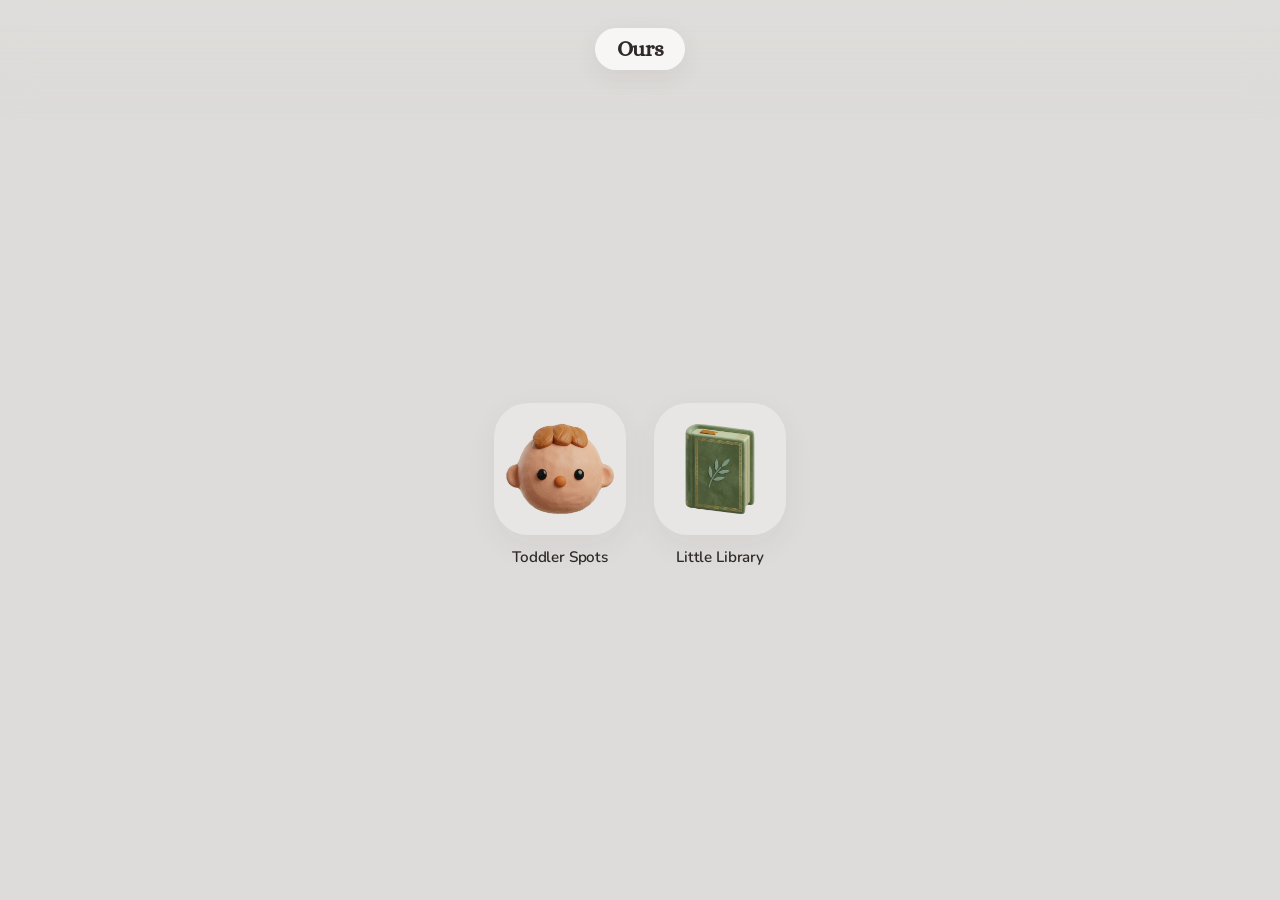
<file: docs/index.html>
<!DOCTYPE html>
<html lang="en">
<head>
<meta charset="utf-8"/>
<meta name="viewport" content="width=device-width, initial-scale=1, viewport-fit=cover"/>
<meta name="theme-color" content="#DEDCDA"/>
<title>Ours</title>
<link rel="icon" href="spots/favicon.png"/>
<link rel="preconnect" href="https://fonts.googleapis.com"/>
<link rel="preconnect" href="https://fonts.gstatic.com" crossorigin/>
<link href="https://fonts.googleapis.com/css2?family=Alice&family=Nunito:wght@400;500;600;700&display=swap" rel="stylesheet"/>
<style>
  :root {
    --ink: #2F2A27;
    --muted: #9A9088;
    --font: "Nunito", system-ui, -apple-system, BlinkMacSystemFont, sans-serif;
    --display: "Alice", "Iowan Old Style", "Palatino Linotype", Palatino, Georgia, serif;
    --ease: cubic-bezier(0.4, 0, 0.2, 1);
    --safe-top: env(safe-area-inset-top, 0px);
    --safe-bottom: env(safe-area-inset-bottom, 0px);
  }
  * { box-sizing: border-box; -webkit-tap-highlight-color: transparent; }
  html, body { height: 100%; margin: 0; }
  body {
    font-family: var(--font);
    color: var(--ink);
    background: #DEDCDA;
    -webkit-font-smoothing: antialiased;
  }
  #app {
    min-height: 100%;
    min-height: 100dvh;
    display: flex;
    flex-direction: column;
    align-items: center;
  }
  .topbar {
    position: relative;
    width: 100%;
    display: flex;
    justify-content: center;
    padding: calc(28px + var(--safe-top)) 20px 8px;
  }
  .topbar::before {
    content: "";
    position: absolute;
    left: 0; right: 0; top: 0;
    height: calc(120px + var(--safe-top));
    pointer-events: none;
    background: linear-gradient(to bottom, rgba(222, 220, 218, 0.82) 0%, rgba(222, 220, 218, 0.35) 55%, transparent 100%);
    backdrop-filter: blur(16px) saturate(1.1);
    -webkit-backdrop-filter: blur(16px) saturate(1.1);
    -webkit-mask-image: linear-gradient(to bottom, #000 25%, transparent 100%);
    mask-image: linear-gradient(to bottom, #000 25%, transparent 100%);
  }
  .wordmark {
    position: relative;
    margin: 0;
    padding: 10px 22px;
    border-radius: 999px;
    background: rgba(255, 254, 252, 0.78);
    backdrop-filter: blur(24px) saturate(1.2);
    -webkit-backdrop-filter: blur(24px) saturate(1.2);
    box-shadow: 0 8px 24px rgba(70, 50, 48, 0.07);
    font-family: var(--display);
    font-weight: 600;
    font-size: 1.35rem;
    letter-spacing: -0.02em;
    line-height: 1;
  }
  .apps {
    flex: 1;
    display: flex;
    align-items: center;
    justify-content: center;
    gap: 28px;
    width: min(420px, 100%);
    padding: 24px 20px calc(32px + var(--safe-bottom));
  }
  .app {
    display: flex;
    flex-direction: column;
    align-items: center;
    gap: 12px;
    min-width: 48px;
    min-height: 48px;
    text-decoration: none;
    color: var(--ink);
    opacity: 0;
    transform: translateY(14px);
    animation: welcomeIconBounce 500ms cubic-bezier(.22, 1, .36, 1) both;
  }
  .app:nth-child(2) { animation-delay: 110ms; }
  .app img {
    width: min(132px, 36vw);
    height: min(132px, 36vw);
    border-radius: 34px;
    object-fit: cover;
    box-shadow: 0 10px 32px rgba(70, 50, 48, 0.06);
    background: #fff;
  }
  /* Little Library sits on the same rounded tile as Toddler Spots.
     The baby icon's ground is #E8E6E4, so this tile uses that off-white. */
  .app-tile {
    width: min(132px, 36vw);
    height: min(132px, 36vw);
    border-radius: 34px;
    background: #E8E6E4;
    box-shadow: 0 10px 32px rgba(70, 50, 48, 0.06);
    display: flex;
    align-items: center;
    justify-content: center;
    overflow: hidden;
  }
  .app .app-tile img {
    width: 86%;
    height: 86%;
    object-fit: contain;
    border-radius: 0;
    box-shadow: none;
    background: transparent;
    /* Another 10% smaller than the previous 0.9, tile size unchanged. */
    transform: scale(0.81);
  }
  .app span {
    font-weight: 600;
    font-size: 0.95rem;
    letter-spacing: -0.01em;
    text-align: center;
  }
  .app:active { transform: scale(0.97); }
  .app:focus-visible { outline: 2px solid #8E5A68; outline-offset: 4px; border-radius: 34px; }
  @keyframes welcomeIconBounce {
    0% { opacity: 0; transform: translateY(12px) scale(.88); }
    55% { opacity: 1; transform: translateY(-5px) scale(1.03); }
    78% { transform: translateY(2px) scale(.98); }
    100% { opacity: 1; transform: translateY(0) scale(1); }
  }
  @media (prefers-reduced-motion: reduce) {
    .app { animation: none; opacity: 1; transform: none; }
  }
</style>
</head>
<body>
  <div id="app">
    <header class="topbar">
      <h1 class="wordmark">Ours</h1>
    </header>
    <main class="apps">
      <a class="app" href="spots/">
        <img src="spots/icons/icon-512.png" alt="" width="512" height="512"/>
        <span>Toddler Spots</span>
      </a>
      <a class="app" href="library/">
        <span class="app-tile">
          <img src="library/icons/clay-book.png?v=20261004e" alt="" width="541" height="694"/>
        </span>
        <span>Little Library</span>
      </a>
    </main>
  </div>
</body>
</html>
</file>
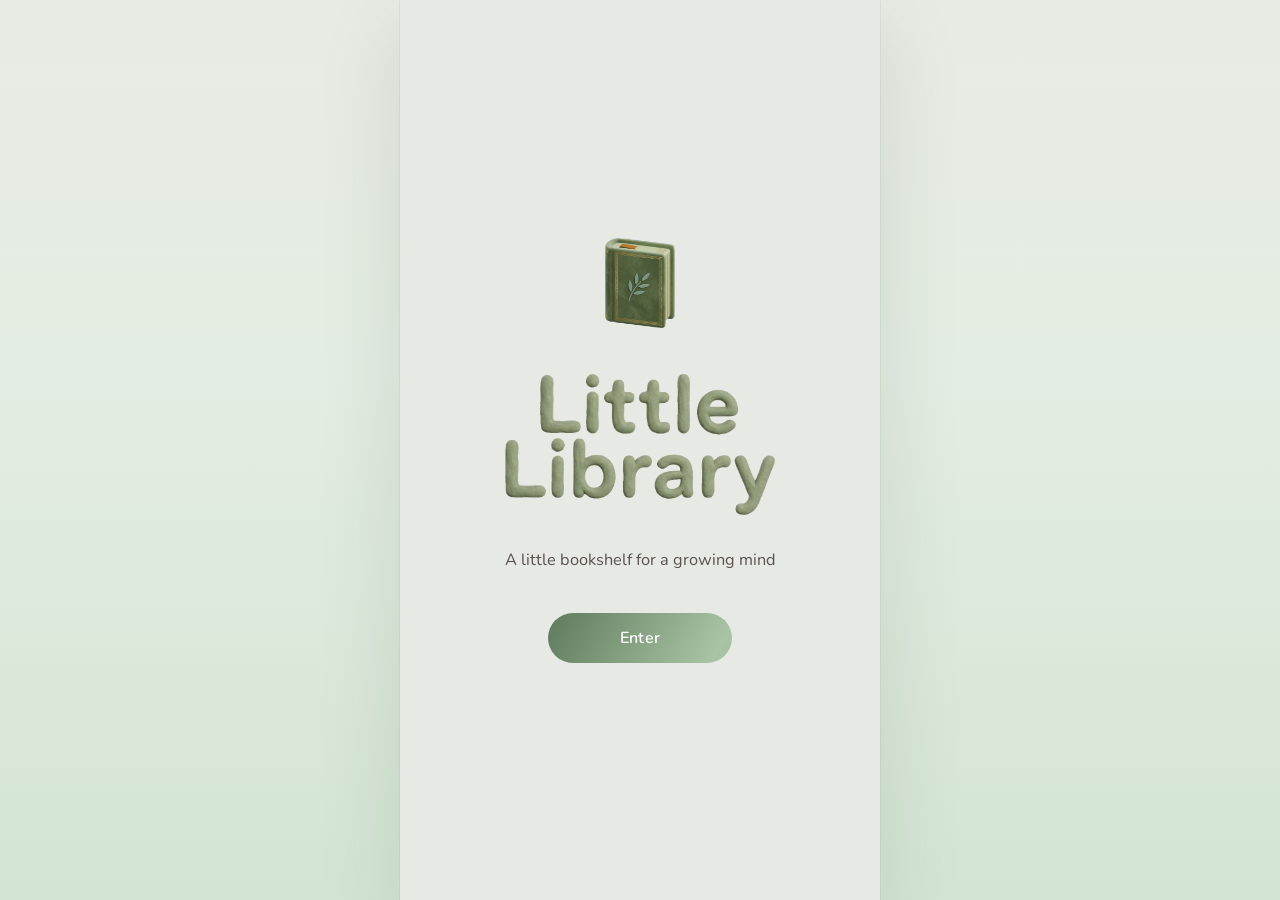
<file: docs/library/index.html>
<!DOCTYPE html>
<html lang="en">
<head>
  <meta charset="utf-8"/>
  <meta name="viewport" content="width=device-width, initial-scale=1, viewport-fit=cover"/>
  <meta name="theme-color" content="#E4EDE3"/>
  <meta name="description" content="Little Library — a gentle home library for children's books, including Vietnamese titles."/>
  <title>Little Library</title>
  <link rel="icon" type="image/png" href="icons/icon-192.png?v=20261004f"/>
  <link rel="apple-touch-icon" href="apple-touch-icon.png?v=20261004f"/>
  <link rel="manifest" href="site.webmanifest?v=20261004f"/>
  <meta name="apple-mobile-web-app-capable" content="yes"/>
  <meta name="apple-mobile-web-app-title" content="Little Library"/>
  <meta name="apple-mobile-web-app-status-bar-style" content="default"/>
  <link rel="preconnect" href="https://fonts.googleapis.com"/>
  <link rel="preconnect" href="https://fonts.gstatic.com" crossorigin/>
  <link href="https://fonts.googleapis.com/css2?family=Alice&family=Nunito:wght@400;500;600;700&display=swap" rel="stylesheet"/>
  <link rel="stylesheet" href="styles.css?v=20261009g"/>
</head>
<body>
  <div id="app">
    <header class="topbar">
      <button type="button" class="brand" id="open-about" aria-haspopup="dialog" aria-controls="about-drawer" aria-expanded="false">
        <img class="brand-icon" src="icons/clay-book.png?v=20261004e" alt="" width="28" height="32" aria-hidden="true"/>
        <span class="brand-text">Little Library</span>
      </button>
    </header>

    <main class="views">
      <!-- Shelf -->
      <section class="view active" id="view-shelf" data-view="shelf" aria-label="Shelf">
        <div class="shelf-toolbar">
          <div class="search-row">
            <label class="search-pill" for="shelf-search">
              <svg viewBox="0 0 24 24" fill="none" stroke="currentColor" stroke-width="2" stroke-linecap="round"><circle cx="11" cy="11" r="6.5"/><path d="M16.5 16.5L20 20"/></svg>
              <input id="shelf-search" type="search" placeholder="Search title or author" autocomplete="off"/>
            </label>
            <button type="button" class="filter-btn" id="open-genre-filter" aria-label="Filter by genre" aria-pressed="false" aria-expanded="false" aria-controls="sheet-genres">
              <svg viewBox="0 0 24 24" fill="none" stroke="currentColor" stroke-width="1.8" stroke-linecap="round" aria-hidden="true"><path d="M4 6h16M7 12h10M10 18h4"/></svg>
              <span class="filter-btn-label" id="genre-filter-label" hidden></span>
            </button>
          </div>
          <div class="filter-chip-row" id="shelf-filters" role="toolbar" aria-label="Shelf filters"></div>
        </div>
        <div id="shelf-list" class="book-list"></div>
        <div id="shelf-empty" class="empty" hidden>
          <h2>A quiet shelf</h2>
          <div class="empty-actions">
            <button type="button" class="btn btn-primary btn-block" id="empty-scan">Scan with a barcode</button>
            <button type="button" class="btn btn-secondary btn-block" id="empty-add-manual">Add without a barcode</button>
          </div>
        </div>
      </section>

      <!-- Favorites -->
      <section class="view" id="view-favorites" data-view="favorites" aria-label="Favorites" hidden>
        <div id="fav-list" class="book-list"></div>
        <div id="fav-empty" class="empty" hidden>
          <p>Tap the heart on a book to save it here.</p>
        </div>
      </section>
    </main>

    <nav class="dock" aria-label="Main">
      <div class="seg" id="dock-seg">
        <button type="button" class="tab active" data-view="shelf" aria-current="page" aria-label="Shelf">
          <!-- Phosphor books -->
          <svg viewBox="0 0 256 256" fill="currentColor" aria-hidden="true"><path d="M231.65,194.55,198.46,36.75a16,16,0,0,0-19-12.39L132.65,34.42a16.08,16.08,0,0,0-12.3,19l33.19,157.8A16,16,0,0,0,169.16,224a16.25,16.25,0,0,0,3.38-.36l46.81-10.06A16.09,16.09,0,0,0,231.65,194.55ZM136,50.15c0-.06,0-.09,0-.09l46.8-10,3.33,15.87L139.33,66Zm6.62,31.47,46.82-10.05,3.34,15.9L146,97.53Zm6.64,31.57,46.82-10.06,13.3,63.24-46.82,10.06ZM216,197.94l-46.8,10-3.33-15.87L212.67,182,216,197.85C216,197.91,216,197.94,216,197.94ZM104,32H56A16,16,0,0,0,40,48V208a16,16,0,0,0,16,16h48a16,16,0,0,0,16-16V48A16,16,0,0,0,104,32ZM56,48h48V64H56Zm0,32h48v96H56Zm48,128H56V192h48v16Z"/></svg>
          <span class="tab-label">Shelf</span>
        </button>
        <button type="button" class="dock-plus" id="dock-plus" aria-label="Add a book">
          <!-- Phosphor plus -->
          <svg viewBox="0 0 256 256" fill="currentColor" aria-hidden="true"><path d="M224,128a8,8,0,0,1-8,8H136v80a8,8,0,0,1-16,0V136H40a8,8,0,0,1,0-16h80V40a8,8,0,0,1,16,0v80h80A8,8,0,0,1,224,128Z"/></svg>
        </button>
        <button type="button" class="tab" data-view="favorites" aria-label="Favorites">
          <!-- Phosphor heart -->
          <svg viewBox="0 0 256 256" fill="currentColor" aria-hidden="true"><path d="M240,102c0,70-103.79,126.66-108.21,129a8,8,0,0,1-7.58,0C119.79,228.66,16,172,16,102A62.07,62.07,0,0,1,78,40c20.65,0,38.73,8.88,50,23.89C139.27,48.88,157.35,40,178,40A62.07,62.07,0,0,1,240,102Z"/></svg>
          <span class="tab-label">Favorites</span>
        </button>
      </div>
    </nav>

    <div class="sheet-backdrop" id="sheet-backdrop"></div>

    <div class="sheet" id="sheet-add-menu" role="dialog" aria-labelledby="add-menu-title" aria-hidden="true">
      <div class="sheet-handle"></div>
      <div class="sheet-bar">
        <h2 id="add-menu-title">Add a book</h2>
        <button type="button" class="sheet-close" data-close-sheet aria-label="Close">
          <svg viewBox="0 0 24 24" fill="none" stroke="currentColor" stroke-width="2" stroke-linecap="round"><path d="M7 7l10 10M17 7L7 17"/></svg>
        </button>
      </div>
      <div class="sheet-scroll">
        <div id="add-menu-choices" class="add-choices">
          <button type="button" class="btn btn-primary btn-block" id="menu-scan">Scan with a barcode</button>
          <button type="button" class="btn btn-secondary btn-block" id="menu-manual">Add without a barcode</button>
        </div>
      </div>
    </div>

    <div class="sheet" id="sheet-genres" role="dialog" aria-labelledby="genre-filter-title" aria-hidden="true">
      <div class="sheet-handle"></div>
      <div class="sheet-bar">
        <h2 id="genre-filter-title">Genres</h2>
        <button type="button" class="sheet-close" data-close-sheet aria-label="Close">
          <svg viewBox="0 0 24 24" fill="none" stroke="currentColor" stroke-width="2" stroke-linecap="round"><path d="M7 7l10 10M17 7L7 17"/></svg>
        </button>
      </div>
      <div class="sheet-scroll">
        <div class="genre-sheet-list" id="genre-sheet-list"></div>
      </div>
    </div>


    <!-- Add / edit book sheet -->
    <div class="sheet" id="sheet-add" role="dialog" aria-labelledby="add-title" aria-hidden="true">
      <div class="sheet-handle"></div>
      <div class="sheet-bar">
        <h2 id="add-title">Add a book</h2>
        <button type="button" class="sheet-close" data-close-sheet aria-label="Close">
          <svg viewBox="0 0 24 24" fill="none" stroke="currentColor" stroke-width="2" stroke-linecap="round"><path d="M7 7l10 10M17 7L7 17"/></svg>
        </button>
      </div>
      <div class="sheet-scroll">
        <div class="lookup-banner" id="lookup-banner" hidden></div>
        <div class="form-group">
          <label for="book-title">Title *</label>
          <input id="book-title" type="text" required maxlength="200" autocomplete="off"/>
        </div>
        <div class="form-group">
          <label for="book-author">Author</label>
          <input id="book-author" type="text" maxlength="160" autocomplete="off"/>
        </div>
        <div class="form-group">
          <label for="book-language">Language</label>
          <select id="book-language">
            <option value="en">English</option>
            <option value="vi">Vietnamese</option>
            <option value="bilingual">Bilingual</option>
            <option value="other">Other</option>
          </select>
        </div>
        <div class="form-group">
          <label>Genres</label>
          <div class="genre-picks" id="genre-picks"></div>
        </div>
        <div class="row-2">
          <div class="form-group">
            <label for="book-age-min">Age min (months)</label>
            <input id="book-age-min" type="number" min="0" max="180" inputmode="numeric" placeholder="optional"/>
          </div>
          <div class="form-group">
            <label for="book-age-max">Age max (months)</label>
            <input id="book-age-max" type="number" min="0" max="180" inputmode="numeric" placeholder="optional"/>
          </div>
        </div>
        <div class="form-group">
          <label for="book-isbn">ISBN (optional)</label>
          <input id="book-isbn" type="text" maxlength="20" inputmode="numeric" autocomplete="off"/>
        </div>
        <div class="form-group">
          <label for="book-notes">Notes</label>
          <textarea id="book-notes" maxlength="500" placeholder="Where you found it, who gifted it…"></textarea>
        </div>
        <div class="toggle-row">
          <span>Favorite</span>
          <button type="button" class="switch" id="book-favorite" aria-pressed="false" aria-label="Favorite"></button>
        </div>
        <button type="button" class="btn btn-primary btn-block" id="save-book">Save to shelf</button>
      </div>
    </div>

    <!-- Detail sheet -->
    <div class="sheet" id="sheet-detail" role="dialog" aria-labelledby="detail-title" aria-hidden="true">
      <div class="sheet-handle"></div>
      <div class="sheet-bar">
        <h2>Book</h2>
        <button type="button" class="sheet-close" data-close-sheet aria-label="Close">
          <svg viewBox="0 0 24 24" fill="none" stroke="currentColor" stroke-width="2" stroke-linecap="round"><path d="M7 7l10 10M17 7L7 17"/></svg>
        </button>
      </div>
      <div class="sheet-scroll" id="detail-body"></div>
    </div>

    <!-- Confirm delete -->
    <div class="sheet" id="sheet-confirm" role="dialog" aria-labelledby="confirm-title" aria-hidden="true">
      <div class="sheet-handle"></div>
      <div class="sheet-bar">
        <h2 id="confirm-title">Remove book?</h2>
        <button type="button" class="sheet-close" data-close-sheet aria-label="Close">
          <svg viewBox="0 0 24 24" fill="none" stroke="currentColor" stroke-width="2" stroke-linecap="round"><path d="M7 7l10 10M17 7L7 17"/></svg>
        </button>
      </div>
      <div class="sheet-scroll">
        <p class="helper" id="confirm-text">This removes the book from the shared shelf.</p>
        <div class="detail-actions">
          <button type="button" class="btn btn-danger btn-block" id="confirm-delete">Remove</button>
          <button type="button" class="btn btn-secondary btn-block" data-close-sheet>Keep it</button>
        </div>
      </div>
    </div>



    <div class="drawer-backdrop" id="about-backdrop" hidden></div>
    <aside class="about-drawer" id="about-drawer" role="dialog" aria-modal="true" aria-labelledby="about-title" hidden>
      <div class="drawer-scroll">
        <div class="drawer-top">
          <h1 id="about-title">About</h1>
          <button type="button" class="icon-x" id="about-close" aria-label="Close">&times;</button>
        </div>
        <div class="about-card">
          <h2>Library</h2>
          <p>The shelf is the same list on every phone. Export is a backup.</p>
          <button type="button" class="btn btn-secondary btn-block" id="export-json">Export library JSON</button>
          <button type="button" class="btn btn-secondary btn-block" id="import-json">Import library JSON</button>
          <input type="file" id="import-file" accept="application/json,.json" hidden/>
        </div>
        <button type="button" class="about-replay" id="welcome-replay">What is this</button>
        <a class="about-replay" href="https://chanelluuhai.github.io/personal-apps/">More apps</a>
      </div>
    </aside>

    <div class="welcome" id="welcome" role="dialog" aria-modal="true" aria-labelledby="welcome-title" hidden>
      <div class="welcome-main">
        <div class="welcome-emoji" aria-hidden="true">
          <img src="icons/clay-book.png?v=20261004e" alt="" width="92" height="92"/>
        </div>
        <img class="welcome-wordmark" id="welcome-title" src="icons/clay-wordmark.png" alt="Little Library" width="892" height="482"/>
        <p class="welcome-line">A little bookshelf for a growing mind</p>
        <button type="button" class="welcome-enter" id="welcome-enter">Enter</button>
      </div>
    </div>

    <div class="toast" id="toast" role="status" aria-live="polite"></div>
  </div>


    <div id="scan-screen" class="scan-screen" hidden>
      <video id="scan-video" playsinline webkit-playsinline muted autoplay></video>
      <div id="qr-reader"></div>
      <button type="button" class="scan-close" id="scan-close" aria-label="Close">
        <svg viewBox="0 0 24 24" fill="none" stroke="currentColor" stroke-width="2" stroke-linecap="round"><path d="M7 7l10 10M17 7L7 17"/></svg>
      </button>
      <p class="scan-status" id="scan-status" hidden></p>
    </div>

  <script src="app.js?v=20261009g"></script>
</body>
</html>
</file>
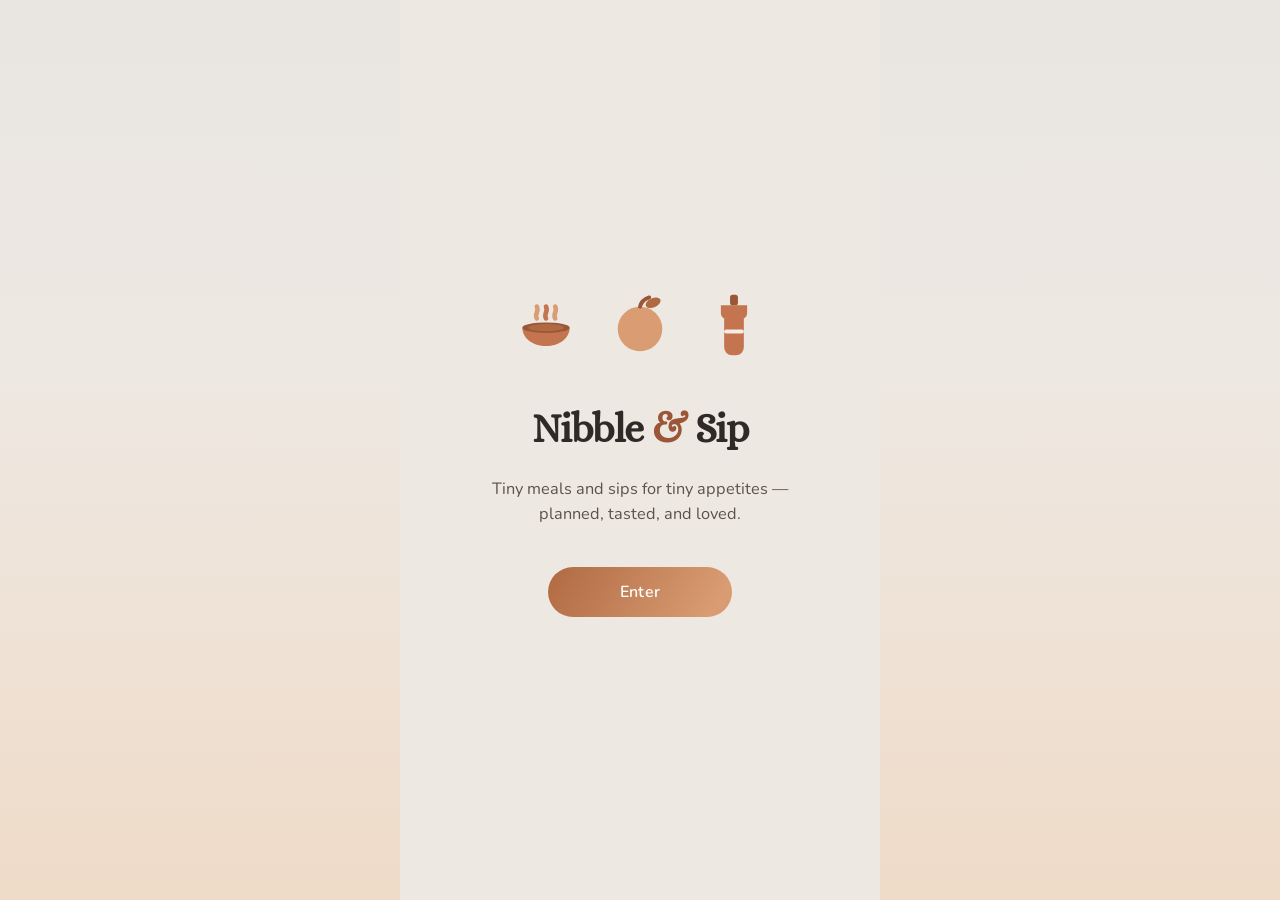
<file: docs/nibble-sip/index.html>
<!DOCTYPE html>
<html lang="en">
<head>
  <meta charset="utf-8"/>
  <meta name="viewport" content="width=device-width, initial-scale=1, viewport-fit=cover"/>
  <meta name="theme-color" content="#EEE8E2"/>
  <meta name="description" content="Nibble & Sip — tiny meal ideas, a weekly planner, and picks based on what your toddler loves."/>
  <title>Nibble &amp; Sip</title>
  <link rel="icon" type="image/svg+xml" href="icons/icon.svg"/>
  <meta name="apple-mobile-web-app-capable" content="yes"/>
  <meta name="apple-mobile-web-app-title" content="Nibble &amp; Sip"/>
  <meta name="apple-mobile-web-app-status-bar-style" content="default"/>
  <link rel="preconnect" href="https://fonts.googleapis.com"/>
  <link rel="preconnect" href="https://fonts.gstatic.com" crossorigin/>
  <link href="https://fonts.googleapis.com/css2?family=Alice&family=Nunito:wght@400;500;600;700&display=swap" rel="stylesheet"/>
<style>
:root {
  /* Nibble & Sip theme (muted terracotta). Everything else stays on the shared tokens. */
  --accent: #C4744E;
  --accent-soft: #F7ECE4;
  --accent-dark: #9A5636;
  --terra: #D99C73;
  --terra-deep: #B06A42;
  --ink: #2F2A27;
  --ink-2: #5A524C;
  --muted: #9A9088;
  --line: rgba(80, 60, 58, 0.08);
  --card: #FFFEFC;
  --shadow: 0 10px 32px rgba(70, 50, 48, 0.06);
  --shadow-lg: 0 18px 48px rgba(60, 40, 42, 0.10);
  --radius: 34px;
  --radius-sm: 26px;
  --tap: 48px;
  --tab-h: calc(96px + env(safe-area-inset-bottom, 0px));
  --top-h: 56px;
  --safe-top: env(safe-area-inset-top, 0px);
  --safe-bottom: env(safe-area-inset-bottom, 0px);
  --font: "Nunito", system-ui, -apple-system, BlinkMacSystemFont, sans-serif;
  --display: "Alice", "Iowan Old Style", "Palatino Linotype", Palatino, Georgia, serif;
  --ease: cubic-bezier(0.4, 0, 0.2, 1);
  --app-max: 480px;
}
* { box-sizing: border-box; -webkit-tap-highlight-color: transparent; }
html, body { height: 100%; margin: 0; }
body {
  font-family: var(--font);
  color: var(--ink);
  background: linear-gradient(180deg, #E9E6E2 0%, #EEE8E2 42%, #EFDBC8 100%);
  background-attachment: fixed;
  -webkit-font-smoothing: antialiased;
  overflow: hidden;
}
button, input, select, textarea { font-family: inherit; }
button { cursor: pointer; }
img { max-width: 100%; display: block; }

#app {
  position: relative;
  height: 100%;
  height: 100dvh;
  width: min(100%, var(--app-max));
  margin: 0 auto;
  overflow: hidden;
}

/* —— Topbar —— */
.topbar {
  position: absolute;
  top: 0; left: 0; right: 0;
  z-index: 20;
  display: flex;
  align-items: center;
  justify-content: space-between;
  gap: 10px;
  padding: calc(10px + var(--safe-top)) 14px 8px;
  pointer-events: none;
  transition: gap 460ms cubic-bezier(0.4, 0, 0.2, 1);
}
.topbar > * { pointer-events: auto; }
.topbar::before {
  content: "";
  position: absolute;
  left: 0; right: 0; top: 0;
  height: calc(120px + var(--safe-top));
  pointer-events: none;
  background: linear-gradient(to bottom, rgba(238, 232, 226, 0.82) 0%, rgba(238, 232, 226, 0.35) 55%, transparent 100%);
  backdrop-filter: blur(16px) saturate(1.1);
  -webkit-backdrop-filter: blur(16px) saturate(1.1);
  -webkit-mask-image: linear-gradient(to bottom, #000 25%, transparent 100%);
  mask-image: linear-gradient(to bottom, #000 25%, transparent 100%);
}
.brand {
  display: flex;
  align-items: center;
  height: 48px;
  min-width: 0;
  max-width: 100%;
  background: rgba(255, 254, 252, 0.78);
  backdrop-filter: blur(24px) saturate(1.2);
  -webkit-backdrop-filter: blur(24px) saturate(1.2);
  border-radius: 999px;
  padding: 0 18px;
  box-shadow: 0 8px 24px rgba(70, 50, 48, 0.07);
  overflow: hidden;
}
.brand-icon {
  width: 30px;
  height: 30px;
  object-fit: contain;
  flex: 0 0 auto;
  margin-right: 8px;
}
.brand-text {
  font-family: var(--display);
  font-weight: 600;
  font-size: 1.08rem;
  letter-spacing: -0.015em;
  line-height: 1;
  white-space: nowrap;
  color: var(--ink);
}

/* —— Views —— */
.views { position: absolute; inset: 0; overflow: hidden; }
.view {
  position: absolute;
  inset: 0;
  overflow-y: auto;
  overflow-x: hidden;
  -webkit-overflow-scrolling: touch;
  padding: calc(84px + var(--safe-top)) 20px calc(var(--tab-h) + 20px);
  opacity: 0;
  pointer-events: none;
  transform: translateY(8px);
  transition: opacity 460ms var(--ease), transform 460ms var(--ease);
}
.view.active { opacity: 1; pointer-events: auto; transform: translateY(0); }

.lede { margin: 0 0 10px; font-size: 0.95rem; line-height: 1.45; color: var(--ink-2); }
.view-title {
  margin: 2px 0 10px;
  font-family: var(--display);
  font-size: 1.6rem;
  font-weight: 600;
  letter-spacing: -0.02em;
  color: var(--ink);
}

/* —— Search + chips —— */
.feed-toolbar { display: flex; flex-direction: column; gap: 10px; margin-bottom: 14px; }
.search-row { display: flex; gap: 8px; align-items: center; }
.search-pill {
  flex: 1;
  display: flex;
  align-items: center;
  gap: 8px;
  height: var(--tap);
  padding: 0 16px 0 14px;
  border-radius: 999px;
  background: rgba(255, 254, 252, 0.82);
  backdrop-filter: blur(24px) saturate(1.2);
  -webkit-backdrop-filter: blur(24px) saturate(1.2);
  box-shadow: 0 8px 24px rgba(154, 86, 54, 0.07);
}
.search-pill svg { width: 18px; height: 18px; color: var(--muted); flex-shrink: 0; }
.search-pill input {
  flex: 1; border: none; background: transparent; outline: none;
  font-size: 16px; color: var(--ink); min-width: 0;
}
.search-pill input::placeholder { color: var(--muted); }
.chip-row {
  display: flex; gap: 8px; overflow-x: auto; padding-bottom: 2px;
  scrollbar-width: none;
}
.chip-row::-webkit-scrollbar { display: none; }
.chip {
  flex-shrink: 0;
  height: 36px;
  padding: 0 14px;
  border-radius: 999px;
  border: 1px solid var(--line);
  background: rgba(255, 254, 252, 0.65);
  color: var(--ink-2);
  font-size: 0.82rem;
  font-weight: 500;
  transition: background 220ms ease, color 220ms ease, border-color 220ms ease;
}
.chip.active {
  background: var(--accent-soft);
  color: var(--accent-dark);
  border-color: rgba(196, 116, 78, 0.28);
}
.chip:focus-visible { outline: 2px solid var(--accent-dark); outline-offset: 2px; }

/* —— Meal cards —— */
.meal-list { display: flex; flex-direction: column; gap: 12px; }
.meal-card {
  display: flex;
  gap: 14px;
  align-items: stretch;
  padding: 14px 12px;
  border-radius: var(--radius-sm);
  background: rgba(255, 254, 252, 0.72);
  backdrop-filter: blur(18px);
  -webkit-backdrop-filter: blur(18px);
  box-shadow: 0 8px 22px rgba(70, 50, 48, 0.05);
  border: none;
  text-align: left;
  width: 100%;
  color: inherit;
  animation: cardIn 440ms var(--ease) both;
  transition: transform 180ms var(--ease), box-shadow 220ms ease;
}
.meal-card:active { transform: scale(0.985); }
.meal-card:nth-child(1) { animation-delay: 20ms; }
.meal-card:nth-child(2) { animation-delay: 50ms; }
.meal-card:nth-child(3) { animation-delay: 80ms; }
.meal-card:nth-child(4) { animation-delay: 110ms; }
.meal-card:nth-child(5) { animation-delay: 140ms; }
.meal-card:nth-child(n+6) { animation-delay: 160ms; }
@keyframes cardIn {
  from { opacity: 0; transform: translateY(14px); }
  to { opacity: 1; transform: translateY(0); }
}
.meal-icon {
  width: 64px; height: 64px;
  border-radius: 20px;
  flex-shrink: 0;
  display: grid;
  place-items: center;
  background: linear-gradient(160deg, var(--accent-soft), #F3DCC8 55%, var(--terra));
  box-shadow: inset 0 1px 0 rgba(255,255,255,0.45), 0 4px 12px rgba(154,86,54,0.10);
}
.meal-icon svg { width: 38px; height: 38px; }
.meal-meta { flex: 1; min-width: 0; display: flex; flex-direction: column; gap: 4px; padding: 2px 0; }
.meal-meta h3 {
  margin: 0;
  font-family: var(--display);
  font-size: 1.05rem;
  font-weight: 600;
  line-height: 1.25;
  letter-spacing: -0.015em;
  color: var(--ink);
}
.meal-meta .ings {
  margin: 0;
  font-size: 0.82rem;
  color: var(--ink-2);
  font-weight: 500;
  line-height: 1.4;
}
.meal-tags { display: flex; flex-wrap: wrap; gap: 5px; margin-top: auto; padding-top: 6px; }
.tag {
  font-size: 0.68rem;
  font-weight: 600;
  padding: 4px 9px;
  border-radius: 999px;
  background: var(--accent-soft);
  color: var(--terra-deep);
}
.vote-col { display: flex; flex-direction: column; gap: 6px; justify-content: center; flex-shrink: 0; }
.vote-btn {
  width: 40px; height: 40px;
  border: none;
  border-radius: 999px;
  background: transparent;
  color: var(--muted);
  display: grid; place-items: center;
  transition: color 180ms ease, transform 280ms cubic-bezier(.34, 1.56, .64, 1), background 180ms ease;
}
.vote-btn svg { width: 21px; height: 21px; }
.vote-btn.up.on { color: var(--terra-deep); background: var(--accent-soft); }
.vote-btn.down.on { color: #8a8a8a; background: rgba(0,0,0,0.05); }
.vote-btn.pop { animation: votePop 420ms cubic-bezier(.34, 1.56, .64, 1); }
@keyframes votePop {
  0% { transform: scale(1); }
  35% { transform: scale(1.3); }
  100% { transform: scale(1); }
}

/* —— Made-for-him strip —— */
.rec-block { margin-bottom: 16px; }
.rec-head {
  display: flex; align-items: baseline; justify-content: space-between;
  margin: 2px 2px 10px;
}
.rec-head h2 {
  margin: 0;
  font-family: var(--display);
  font-size: 1.2rem;
  font-weight: 600;
  letter-spacing: -0.015em;
}
.rec-head p { margin: 0; font-size: 0.78rem; color: var(--muted); font-weight: 500; }
.rec-strip {
  display: flex; gap: 10px;
  overflow-x: auto;
  padding: 2px 2px 8px;
  margin: 0 -2px;
  scrollbar-width: none;
}
.rec-strip::-webkit-scrollbar { display: none; }
.rec-card {
  flex: 0 0 168px;
  border: none;
  border-radius: 22px;
  background: rgba(255, 254, 252, 0.78);
  backdrop-filter: blur(18px);
  -webkit-backdrop-filter: blur(18px);
  box-shadow: 0 8px 22px rgba(70, 50, 48, 0.06);
  padding: 14px;
  text-align: left;
  color: inherit;
  display: flex; flex-direction: column; gap: 6px;
  animation: cardIn 440ms var(--ease) both;
}
.rec-card:active { transform: scale(0.97); }
.rec-card h3 {
  margin: 0;
  font-family: var(--display);
  font-size: 0.98rem;
  font-weight: 600;
  line-height: 1.25;
}
.rec-card .why { margin: 0; font-size: 0.74rem; color: var(--ink-2); line-height: 1.4; }
.rec-card .why strong { color: var(--accent-dark); }
.rec-empty {
  border-radius: var(--radius-sm);
  background: rgba(255, 254, 252, 0.6);
  padding: 16px;
  font-size: 0.88rem;
  color: var(--ink-2);
  line-height: 1.5;
  margin-bottom: 16px;
}
.rec-empty strong { color: var(--accent-dark); }

/* —— Planner —— */
.week-nav {
  display: flex; align-items: center; justify-content: space-between;
  margin-bottom: 12px;
}
.week-nav h2 {
  margin: 0;
  font-family: var(--display);
  font-size: 1.15rem;
  font-weight: 600;
}
.week-arrow {
  width: var(--tap); height: var(--tap);
  border: none; border-radius: 999px;
  background: rgba(255, 254, 252, 0.82);
  backdrop-filter: blur(24px) saturate(1.2);
  -webkit-backdrop-filter: blur(24px) saturate(1.2);
  box-shadow: 0 8px 24px rgba(154, 86, 54, 0.07);
  color: var(--accent-dark);
  display: grid; place-items: center;
  font-size: 1.2rem; font-weight: 700;
}
.week-arrow:active { transform: scale(0.94); }
.day-block {
  border-radius: var(--radius-sm);
  background: rgba(255, 254, 252, 0.6);
  backdrop-filter: blur(18px);
  -webkit-backdrop-filter: blur(18px);
  box-shadow: 0 8px 22px rgba(70, 50, 48, 0.05);
  padding: 12px 14px;
  margin-bottom: 10px;
}
.day-block.today { outline: 2px solid rgba(196, 116, 78, 0.35); outline-offset: -2px; }
.day-head {
  display: flex; align-items: baseline; justify-content: space-between;
  margin-bottom: 8px;
}
.day-head h3 {
  margin: 0;
  font-family: var(--display);
  font-size: 1.02rem;
  font-weight: 600;
}
.day-head span { font-size: 0.78rem; color: var(--muted); font-weight: 600; }
.slot-row { display: flex; flex-direction: column; gap: 6px; }
.slot {
  display: flex; align-items: center; gap: 10px;
  min-height: var(--tap);
  width: 100%;
  border: 1px dashed rgba(196, 116, 78, 0.35);
  border-radius: 18px;
  background: transparent;
  padding: 8px 12px;
  color: inherit;
  text-align: left;
  font-size: 0.88rem;
}
.slot.filled { border-style: solid; border-color: var(--line); background: rgba(255,254,252,0.7); }
.slot:active { transform: scale(0.98); }
.slot-label {
  flex: 0 0 74px;
  font-size: 0.72rem; font-weight: 700;
  text-transform: uppercase; letter-spacing: 0.05em;
  color: var(--muted);
}
.slot-meal { flex: 1; font-weight: 600; color: var(--ink); }
.slot-add { color: var(--accent-dark); font-weight: 600; font-size: 0.85rem; }

/* —— Likes view —— */
.like-group { margin-bottom: 18px; }
.like-group h2 {
  margin: 0 2px 10px;
  font-family: var(--display);
  font-size: 1.15rem;
  font-weight: 600;
}
.like-row {
  display: flex; align-items: center; gap: 10px;
  border-radius: 18px;
  background: rgba(255, 254, 252, 0.72);
  backdrop-filter: blur(18px);
  -webkit-backdrop-filter: blur(18px);
  box-shadow: 0 6px 18px rgba(70, 50, 48, 0.05);
  padding: 10px 12px;
  margin-bottom: 8px;
}
.like-row .nm { flex: 1; font-weight: 600; font-size: 0.92rem; }
.like-row .unvote {
  width: 36px; height: 36px;
  border: none; border-radius: 999px;
  background: transparent; color: var(--muted);
  display: grid; place-items: center;
  font-size: 1.05rem; line-height: 1;
}

/* —— About —— */
.about-card {
  background: var(--card);
  border-radius: var(--radius);
  padding: 24px 24px 20px;
  margin-bottom: 16px;
  box-shadow: var(--shadow);
}
.about-card h2 {
  font-family: var(--display);
  font-size: 1.18rem;
  margin: 0 0 12px;
  font-weight: 600;
  color: var(--ink);
}
.about-card p {
  font-size: 0.92rem;
  color: var(--ink-2);
  line-height: 1.6;
  margin: 0 0 12px;
}
.about-card .btn { margin-bottom: 8px; }

/* —— Buttons —— */
.btn {
  min-height: var(--tap);
  padding: 12px 20px;
  border-radius: 999px;
  border: none;
  font-size: 0.95rem;
  font-weight: 600;
  display: inline-flex;
  align-items: center;
  justify-content: center;
  gap: 8px;
  transition: transform 180ms var(--ease), opacity 160ms ease, background 220ms ease;
}
.btn:active { transform: scale(0.97); opacity: 0.85; }
.btn:focus-visible { outline: 2px solid var(--accent-dark); outline-offset: 2px; }
.btn-primary {
  background: linear-gradient(135deg, var(--accent), var(--terra-deep));
  color: #fff;
  box-shadow: 0 10px 24px rgba(154, 86, 54, 0.22), inset 0 1px 0 rgba(255,255,255,0.2);
}
.btn-secondary {
  background: rgba(255, 254, 252, 0.85);
  color: var(--accent-dark);
  box-shadow: 0 6px 18px rgba(154, 86, 54, 0.07);
  border: 1px solid var(--line);
}
.btn-block { width: 100%; }

/* —— Dock —— */
.dock {
  position: absolute;
  left: 12px; right: 12px;
  bottom: calc(10px + var(--safe-bottom));
  z-index: 40;
  pointer-events: none;
}
.dock::before {
  content: "";
  position: absolute;
  z-index: -1;
  left: -12px; right: -12px;
  bottom: calc(-10px - var(--safe-bottom));
  height: 140px;
  pointer-events: none;
  background: linear-gradient(to bottom, transparent 0%, rgba(238, 232, 226, 0.12) 25%, rgba(239, 219, 200, 0.78) 100%);
  backdrop-filter: blur(16px) saturate(1.08);
  -webkit-backdrop-filter: blur(16px) saturate(1.08);
  -webkit-mask-image: linear-gradient(to bottom, transparent 0%, #000 48%, #000 100%);
  mask-image: linear-gradient(to bottom, transparent 0%, #000 48%, #000 100%);
}
.seg {
  pointer-events: auto;
  position: relative;
  display: flex;
  align-items: stretch;
  height: 72px;
  padding: 6px;
  border-radius: 999px;
  background: rgba(255, 254, 252, 0.32);
  backdrop-filter: blur(22px) saturate(1.45);
  -webkit-backdrop-filter: blur(22px) saturate(1.45);
  border: 1px solid rgba(255, 254, 252, 0.5);
  box-shadow: 0 10px 28px rgba(154, 86, 54, 0.10);
}
.tab {
  position: relative;
  z-index: 1;
  flex: 1 1 0;
  width: 0;
  min-width: 0;
  display: flex;
  flex-direction: column;
  align-items: center;
  justify-content: center;
  gap: 2px;
  border: none;
  background: transparent;
  color: var(--muted);
  border-radius: 999px;
  font-size: 0.68rem;
  line-height: 1.1;
  font-weight: 600;
  letter-spacing: 0.01em;
  min-height: 48px;
  padding: 0 2px;
  transition: color 220ms ease, background 220ms ease, transform 180ms ease, opacity 160ms ease;
}
.tab svg {
  width: 22px; height: 22px;
  display: block;
  pointer-events: none;
  flex: 0 0 auto;
}
.tab.active { color: var(--accent-dark); background: var(--accent-soft); }
.tab:active { opacity: 0.75; transform: scale(0.97); }
.tab:focus-visible { outline: 2px solid var(--accent-dark); outline-offset: 2px; }

/* —— Sheets —— */
.sheet-backdrop {
  position: absolute;
  inset: 0;
  z-index: 60;
  background: rgba(55, 42, 40, 0.22);
  opacity: 0;
  pointer-events: none;
  transition: opacity 380ms var(--ease);
}
.sheet-backdrop.open { opacity: 1; pointer-events: auto; }
.sheet {
  position: absolute;
  left: 0; right: 0; bottom: 0;
  z-index: 70;
  max-height: min(92dvh, 920px);
  background: rgba(255, 254, 252, 0.96);
  backdrop-filter: blur(28px) saturate(1.15);
  -webkit-backdrop-filter: blur(28px) saturate(1.15);
  border-radius: 36px 36px 0 0;
  box-shadow: var(--shadow-lg);
  transform: translateY(110%);
  transition: transform .32s cubic-bezier(.32, .72, 0, 1);
  display: flex;
  flex-direction: column;
  overflow: hidden;
}
.sheet.open { transform: translateY(0); }
.sheet-handle {
  width: 40px; height: 4px;
  border-radius: 999px;
  background: rgba(196, 116, 78, 0.35);
  margin: 12px auto 8px;
  flex-shrink: 0;
}
.sheet-bar {
  display: flex; align-items: center; justify-content: space-between;
  gap: 10px;
  padding: 4px 16px 10px;
  flex-shrink: 0;
}
.sheet-bar h2 {
  margin: 0;
  font-family: var(--display);
  font-size: 1.28rem;
  font-weight: 600;
  letter-spacing: -0.02em;
}
.sheet-close {
  width: 40px; height: 40px;
  border: none; border-radius: 999px;
  background: var(--accent-soft);
  color: var(--accent-dark);
  display: grid; place-items: center;
}
.sheet-close svg { width: 18px; height: 18px; }
.sheet-scroll {
  flex: 1;
  overflow-y: auto;
  padding: 4px 18px calc(24px + var(--safe-bottom));
  -webkit-overflow-scrolling: touch;
}
.detail-ings { margin: 0 0 12px; padding: 0; list-style: none; }
.detail-ings li {
  padding: 8px 0;
  border-bottom: 1px solid var(--line);
  font-size: 0.92rem;
  color: var(--ink-2);
  font-weight: 500;
}
.detail-ings li:last-child { border-bottom: none; }
.detail-prep { font-size: 0.94rem; line-height: 1.6; color: var(--ink-2); margin: 0 0 14px; }
.detail-actions { display: flex; gap: 10px; margin: 14px 0; }
.detail-actions .btn { flex: 1; }
.vote-toggle {
  flex: 1;
  min-height: var(--tap);
  border-radius: 999px;
  border: 1px solid var(--line);
  background: rgba(255,254,252,0.7);
  font-weight: 600;
  font-size: 0.9rem;
  color: var(--ink-2);
  display: inline-flex; align-items: center; justify-content: center; gap: 8px;
}
.vote-toggle svg { width: 19px; height: 19px; }
.vote-toggle.up.on { background: var(--accent-soft); color: var(--accent-dark); border-color: rgba(196,116,78,0.35); }
.vote-toggle.down.on { background: rgba(0,0,0,0.05); color: #777; }
.pick-list { display: flex; flex-direction: column; gap: 8px; }
.pick-item {
  display: flex; align-items: center; gap: 12px;
  width: 100%;
  border: none;
  border-radius: 18px;
  background: rgba(255, 254, 252, 0.72);
  padding: 12px 14px;
  font: inherit;
  text-align: left;
  color: inherit;
}
.pick-item:active { transform: scale(0.98); }
.pick-item .nm { flex: 1; font-weight: 600; font-size: 0.92rem; }
.pick-item .sub { font-size: 0.78rem; color: var(--muted); font-weight: 500; }

/* —— Welcome —— */
@keyframes welcomeButtonGradient {
  0%, 100% { background-position: 0% 50%; }
  50% { background-position: 100% 50%; }
}
@keyframes welcomeIconBounce {
  0% { opacity: 0; transform: translateY(12px) scale(.88); }
  55% { opacity: 1; transform: translateY(-5px) scale(1.03); }
  78% { transform: translateY(2px) scale(.98); }
  100% { opacity: 1; transform: translateY(0) scale(1); }
}
.welcome {
  position: absolute;
  inset: 0;
  z-index: 100;
  display: flex;
  flex-direction: column;
  align-items: center;
  justify-content: flex-start;
  text-align: center;
  padding: calc(28px + var(--safe-top)) 28px calc(28px + var(--safe-bottom));
  background: #EEE8E2;
  opacity: 0;
  transition: opacity .36s ease;
}
.welcome[hidden] { display: none; animation: none; }
.welcome.open { opacity: 1; }
.welcome-main {
  flex: 1;
  display: flex;
  flex-direction: column;
  align-items: center;
  justify-content: center;
  width: min(420px, 100%);
}
.welcome-icons,
.welcome-wordmark,
.welcome-line,
.welcome-enter {
  opacity: 0;
  transform: translateY(14px);
  transition: opacity 560ms cubic-bezier(.22, 1, .36, 1), transform 560ms cubic-bezier(.22, 1, .36, 1);
}
.welcome.open .welcome-icons { opacity: 1; transform: none; transition-delay: 90ms; }
.welcome.open .welcome-wordmark { opacity: 1; transform: none; transition-delay: 220ms; }
.welcome.open .welcome-line { opacity: 1; transform: none; transition-delay: 350ms; }
.welcome.open .welcome-enter { opacity: 1; transform: none; transition-delay: 480ms; }
.welcome-icons {
  display: flex;
  align-items: flex-end;
  justify-content: center;
  gap: 10px;
  margin: 0 0 40px;
}
.welcome-icons svg {
  width: 84px; height: 84px;
  opacity: 0;
  transform: translateY(12px) scale(.88);
}
.welcome.open .welcome-icons svg { animation: welcomeIconBounce 500ms cubic-bezier(.22, 1, .36, 1) both; }
.welcome.open .welcome-icons svg:nth-child(2) { animation-delay: 110ms; }
.welcome.open .welcome-icons svg:nth-child(3) { animation-delay: 220ms; }
@media (max-width: 380px) {
  .welcome-icons svg { width: 68px; height: 68px; }
}
.welcome-wordmark {
  margin: 0 0 26px;
  font-family: var(--display);
  font-weight: 600;
  font-size: 2.5rem;
  letter-spacing: -0.02em;
  line-height: 1.1;
  color: var(--ink);
}
.welcome-wordmark em { font-style: normal; color: var(--accent-dark); }
.welcome-line {
  margin: 0 0 22px;
  max-width: 32ch;
  color: var(--ink-2);
  font-size: 1.02rem;
  line-height: 1.55;
}
.welcome-enter {
  width: min(184px, 100%);
  min-height: 50px;
  margin: 18px 0 0;
  border: none;
  border-radius: 999px;
  cursor: pointer;
  font-family: var(--font);
  font-weight: 600;
  font-size: 1rem;
  letter-spacing: 0.01em;
  color: #fff;
  background: linear-gradient(120deg, #B06A42 0%, #D99C73 44%, #C4744E 100%);
  background-size: 220% 100%;
  -webkit-appearance: none;
  appearance: none;
  animation: welcomeButtonGradient 8s ease-in-out infinite;
}
.welcome-enter:active { transform: scale(0.98); }
.welcome-enter:focus { outline: none; }

/* —— Toast —— */
.toast {
  position: absolute;
  left: 50%;
  bottom: calc(var(--tab-h) + 12px);
  transform: translateX(-50%) translateY(12px);
  z-index: 90;
  background: rgba(47, 42, 39, 0.92);
  color: #fff;
  font-size: 0.85rem;
  font-weight: 600;
  padding: 10px 18px;
  border-radius: 999px;
  opacity: 0;
  pointer-events: none;
  transition: opacity 280ms var(--ease), transform 280ms var(--ease);
  white-space: nowrap;
  max-width: calc(100% - 40px);
  overflow: hidden;
  text-overflow: ellipsis;
}
.toast.show { opacity: 1; transform: translateX(-50%) translateY(0); }

.empty {
  text-align: center;
  padding: 24px 8px;
  color: var(--ink-2);
}
.empty h2 {
  margin: 0 0 8px;
  font-family: var(--display);
  font-size: 1.35rem;
  font-weight: 600;
}
.empty p { margin: 0; font-size: 0.92rem; line-height: 1.5; }

@media (prefers-reduced-motion: reduce) {
  *, *::before, *::after {
    animation: none !important;
    transition: none !important;
  }
  .view { transform: none; }
  .sheet { transition: none; }
}
</style>
</head>
<body>
<div id="app">
  <header class="topbar">
    <span class="brand">
      <img class="brand-icon" src="icons/icon.svg" alt=""/>
      <span class="brand-text">Nibble &amp; Sip</span>
    </span>
  </header>

  <main class="views">
    <!-- Feed -->
    <section class="view active" id="view-feed" data-view="feed" aria-label="Feed">
      <h1 class="view-title">What&apos;s cooking</h1>
      <div class="feed-toolbar">
        <div class="search-row">
          <label class="search-pill" for="feed-search">
            <svg viewBox="0 0 24 24" fill="none" stroke="currentColor" stroke-width="2" stroke-linecap="round"><circle cx="11" cy="11" r="6.5"/><path d="M16.5 16.5L20 20"/></svg>
            <input id="feed-search" type="search" placeholder="Search meals or ingredients" autocomplete="off"/>
          </label>
        </div>
        <div class="chip-row" id="feed-chips" role="toolbar" aria-label="Meal filters"></div>
      </div>
      <div class="rec-block" id="rec-block" hidden>
        <div class="rec-head">
          <h2>Made for him</h2>
          <p>based on his likes</p>
        </div>
        <div class="rec-strip" id="rec-strip"></div>
      </div>
      <div class="rec-empty" id="rec-empty">
        <strong>Tip:</strong> tap the thumbs up on meals he loves and I&apos;ll start suggesting similar ones here.
      </div>
      <div class="meal-list" id="meal-list"></div>
      <div class="empty" id="feed-empty" hidden>
        <h2>No matches</h2>
        <p>Try a different search or filter.</p>
      </div>
    </section>

    <!-- Plan -->
    <section class="view" id="view-plan" data-view="plan" aria-label="Plan" hidden>
      <h1 class="view-title">This week&apos;s plan</h1>
      <div class="week-nav">
        <button type="button" class="week-arrow" id="week-prev" aria-label="Previous week">&#8249;</button>
        <h2 id="week-label">Week of</h2>
        <button type="button" class="week-arrow" id="week-next" aria-label="Next week">&#8250;</button>
      </div>
      <div id="plan-days"></div>
    </section>

    <!-- Likes -->
    <section class="view" id="view-likes" data-view="likes" aria-label="Likes" hidden>
      <h1 class="view-title">His verdicts</h1>
      <div class="like-group">
        <h2>Loved</h2>
        <div id="likes-loved"></div>
      </div>
      <div class="like-group">
        <h2>Not for him</h2>
        <div id="likes-nope"></div>
      </div>
      <div class="empty" id="likes-empty" hidden>
        <h2>Nothing rated yet</h2>
        <p>Tap the thumbs up or down on any meal in the feed.</p>
      </div>
    </section>

    <!-- About -->
    <section class="view" id="view-about" data-view="about" aria-label="About" hidden>
      <h1 class="view-title">About</h1>
      <div class="about-card">
        <h2>Nibble &amp; Sip</h2>
        <p>A tiny meal companion for your toddler. Browse ideas, plan the week, tap thumbs up or down after each meal, and get new picks based on what he loves. Everything is saved in this browser only.</p>
      </div>
      <div class="about-card">
        <h2>Your data</h2>
        <p>Likes and your meal plan live on this device. Back them up or move them to another device with a JSON file.</p>
        <button type="button" class="btn btn-secondary btn-block" id="export-json">Export data JSON</button>
        <button type="button" class="btn btn-secondary btn-block" id="import-json">Import data JSON</button>
        <input type="file" id="import-file" accept="application/json,.json" hidden/>
      </div>
      <div class="about-card">
        <h2>Welcome</h2>
        <p>Replay the little intro any time.</p>
        <button type="button" class="btn btn-secondary btn-block" id="welcome-replay">What is this</button>
      </div>
      <div class="about-card">
        <h2>More apps</h2>
        <p>Back to the family hub.</p>
        <a class="btn btn-secondary btn-block" style="text-decoration:none" href="../">All our apps</a>
      </div>
    </section>
  </main>

  <nav class="dock" aria-label="Main">
    <div class="seg" id="dock-seg">
      <button type="button" class="tab active" data-view="feed" aria-current="page" aria-label="Feed">
        <svg viewBox="0 0 24 24" fill="none" stroke="currentColor" stroke-width="1.8" stroke-linecap="round" stroke-linejoin="round" aria-hidden="true"><path d="M4 13h16c0 4.2-3.6 7-8 7s-8-2.8-8-7z"/><path d="M9 9.5c-1-1.8 1-2.6 0-4.5"/><path d="M15 9.5c-1-1.8 1-2.6 0-4.5"/></svg>
        <span class="tab-label">Feed</span>
      </button>
      <button type="button" class="tab" data-view="plan" aria-label="Plan">
        <svg viewBox="0 0 24 24" fill="none" stroke="currentColor" stroke-width="1.8" stroke-linecap="round" stroke-linejoin="round" aria-hidden="true"><rect x="4" y="6" width="16" height="14" rx="3"/><path d="M4 10.5h16"/><path d="M8.5 3.5v4M15.5 3.5v4"/></svg>
        <span class="tab-label">Plan</span>
      </button>
      <button type="button" class="tab" data-view="likes" aria-label="Likes">
        <svg viewBox="0 0 24 24" fill="none" stroke="currentColor" stroke-width="1.8" stroke-linecap="round" stroke-linejoin="round" aria-hidden="true"><path d="M12 20.5C7 16.5 3.5 13.3 3.5 9.8 3.5 7.2 5.5 5.5 8 5.5c1.6 0 3.1.8 4 2.1.9-1.3 2.4-2.1 4-2.1 2.5 0 4.5 1.7 4.5 4.3 0 3.5-3.5 6.7-8.5 10.7z"/></svg>
        <span class="tab-label">Likes</span>
      </button>
      <button type="button" class="tab" data-view="about" aria-label="About">
        <svg viewBox="0 0 24 24" fill="none" stroke="currentColor" stroke-width="1.8" stroke-linecap="round" stroke-linejoin="round" aria-hidden="true"><circle cx="12" cy="12" r="8.5"/><path d="M12 11v5"/><path d="M12 7.8h.01"/></svg>
        <span class="tab-label">About</span>
      </button>
    </div>
  </nav>

  <div class="sheet-backdrop" id="sheet-backdrop"></div>

  <!-- Meal detail sheet -->
  <div class="sheet" id="sheet-detail" role="dialog" aria-labelledby="detail-title" aria-hidden="true">
    <div class="sheet-handle"></div>
    <div class="sheet-bar">
      <h2 id="detail-title">Meal</h2>
      <button type="button" class="sheet-close" data-close-sheet aria-label="Close">
        <svg viewBox="0 0 24 24" fill="none" stroke="currentColor" stroke-width="2" stroke-linecap="round"><path d="M7 7l10 10M17 7L7 17"/></svg>
      </button>
    </div>
    <div class="sheet-scroll" id="detail-body"></div>
  </div>

  <!-- Picker sheet (assign a meal to a plan slot, or pick a slot for a meal) -->
  <div class="sheet" id="sheet-pick" role="dialog" aria-labelledby="pick-title" aria-hidden="true">
    <div class="sheet-handle"></div>
    <div class="sheet-bar">
      <h2 id="pick-title">Pick a meal</h2>
      <button type="button" class="sheet-close" data-close-sheet aria-label="Close">
        <svg viewBox="0 0 24 24" fill="none" stroke="currentColor" stroke-width="2" stroke-linecap="round"><path d="M7 7l10 10M17 7L7 17"/></svg>
      </button>
    </div>
    <div class="sheet-scroll">
      <div class="search-row" id="pick-search-row" style="margin-bottom:10px">
        <label class="search-pill" for="pick-search">
          <svg viewBox="0 0 24 24" fill="none" stroke="currentColor" stroke-width="2" stroke-linecap="round"><circle cx="11" cy="11" r="6.5"/><path d="M16.5 16.5L20 20"/></svg>
          <input id="pick-search" type="search" placeholder="Search meals" autocomplete="off"/>
        </label>
      </div>
      <div class="pick-list" id="pick-list"></div>
    </div>
  </div>

  <div class="welcome" id="welcome" role="dialog" aria-modal="true" aria-labelledby="welcome-title" hidden>
    <div class="welcome-main">
      <div class="welcome-icons" aria-hidden="true">
        <svg viewBox="0 0 128 128"><path d="M50 54c-4-8 4-10 0-18" stroke="#D99C73" stroke-width="7" stroke-linecap="round" fill="none"/><path d="M64 54c-4-8 4-10 0-18" stroke="#C4744E" stroke-width="7" stroke-linecap="round" fill="none"/><path d="M78 54c-4-8 4-10 0-18" stroke="#D99C73" stroke-width="7" stroke-linecap="round" fill="none"/><path d="M28 68h72c0 16-16 28-36 28S28 84 28 68z" fill="#C4744E"/><ellipse cx="64" cy="68" rx="36" ry="8" fill="#9A5636"/><ellipse cx="64" cy="68" rx="27" ry="5.5" fill="#B06A42"/></svg>
        <svg viewBox="0 0 128 128"><circle cx="64" cy="70" r="34" fill="#D99C73"/><path d="M64 36c2-8 8-12 14-14" stroke="#9A5636" stroke-width="6" stroke-linecap="round" fill="none"/><ellipse cx="84" cy="30" rx="12" ry="7" fill="#B06A42" transform="rotate(-24 84 30)"/></svg>
        <svg viewBox="0 0 128 128"><path d="M44 34h40v12c0 4-2 6-5 8v44a12 12 0 0 1-12 12H61a12 12 0 0 1-12-12V54c-3-2-5-4-5-8z" fill="#C4744E"/><rect x="58" y="18" width="12" height="16" rx="4" fill="#9A5636"/><path d="M52 74h24" stroke="#F7ECE4" stroke-width="6" stroke-linecap="round"/></svg>
      </div>
      <h1 class="welcome-wordmark" id="welcome-title">Nibble <em>&amp;</em> Sip</h1>
      <p class="welcome-line">Tiny meals and sips for tiny appetites — planned, tasted, and loved.</p>
      <button type="button" class="welcome-enter" id="welcome-enter">Enter</button>
    </div>
  </div>

  <div class="toast" id="toast" role="status" aria-live="polite"></div>
</div>
<script>
"use strict";
/* ============================================================
   MEALS — edit me! Add, remove, or change meals here.
   tags: free-form; used for filters + recommendations.
   slots: which planner slots a meal fits ("breakfast","lunch","dinner","snack")
   ============================================================ */
const MEALS = [
  {id:"m01", name:"Sweet potato & red lentil mash", ingredients:["sweet potato","red lentils","coconut milk","mild curry powder"], prep:"Simmer lentils and sweet potato until very soft, then blend with coconut milk.", tags:["iron-rich","freezer-friendly","dairy-free"], slots:["lunch","dinner"]},
  {id:"m02", name:"Mini spinach egg muffins", ingredients:["eggs","spinach","cheddar","whole wheat flour"], prep:"Whisk everything, pour into a mini muffin tin, bake 12 min at 375°F.", tags:["15-min","freezer-friendly"], slots:["breakfast","snack"]},
  {id:"m03", name:"Salmon rice balls", ingredients:["salmon","sushi rice","nori","sesame oil"], prep:"Flake cooked salmon, mix with warm rice, roll small balls and wrap with nori strips.", tags:["iron-rich"], slots:["lunch","dinner"]},
  {id:"m04", name:"Banana oat pancakes", ingredients:["banana","oats","egg","cinnamon"], prep:"Blend into a batter and cook small pancakes, about 2 min per side.", tags:["15-min"], slots:["breakfast"]},
  {id:"m05", name:"Avocado toast fingers", ingredients:["whole grain bread","avocado","lemon juice"], prep:"Toast, smash avocado with lemon juice, cut into fingers.", tags:["15-min","dairy-free"], slots:["breakfast","snack"]},
  {id:"m06", name:"Chicken & veggie meatballs", ingredients:["ground chicken","zucchini","carrot","breadcrumbs"], prep:"Grate the veg, mix, roll into small balls, bake 18 min at 400°F.", tags:["iron-rich","freezer-friendly"], slots:["lunch","dinner"]},
  {id:"m07", name:"Lentil bolognese with tiny pasta", ingredients:["red lentils","tomato","carrot","orzo"], prep:"Simmer lentils with tomato and grated carrot; toss with cooked orzo.", tags:["iron-rich","dairy-free","freezer-friendly"], slots:["lunch","dinner"]},
  {id:"m08", name:"Blueberry yogurt bowl", ingredients:["greek yogurt","blueberries","chia seeds"], prep:"Stir together and serve; mash the berries for younger toddlers.", tags:["15-min"], slots:["breakfast","snack"]},
  {id:"m09", name:"Peanut butter banana toast", ingredients:["whole grain bread","peanut butter","banana"], prep:"Toast, spread peanut butter thin, top with banana slices.", tags:["15-min"], slots:["breakfast","snack"]},
  {id:"m10", name:"Veggie fried rice", ingredients:["rice","peas","corn","carrot","egg","sesame oil"], prep:"Stir-fry the veg, scramble in the egg, toss with rice and sesame oil.", tags:["15-min","dairy-free"], slots:["lunch","dinner"]},
  {id:"m11", name:"Butternut squash mac", ingredients:["butternut squash","macaroni","cheddar"], prep:"Roast the squash, blend into a cheese sauce, toss with macaroni.", tags:["freezer-friendly"], slots:["lunch","dinner"]},
  {id:"m12", name:"Turkey & sweet potato patties", ingredients:["ground turkey","sweet potato","oat flour"], prep:"Mix with mashed sweet potato, form small patties, pan-fry.", tags:["iron-rich","freezer-friendly","dairy-free"], slots:["lunch","dinner"]},
  {id:"m13", name:"Hummus veggie pinwheels", ingredients:["tortilla","hummus","cucumber","bell pepper"], prep:"Spread hummus, layer thin veggie strips, roll up and slice.", tags:["15-min","dairy-free"], slots:["lunch","snack"]},
  {id:"m14", name:"Apple cinnamon oatmeal", ingredients:["oats","apple","cinnamon","milk"], prep:"Cook oats with grated apple and cinnamon; finish with a splash of milk.", tags:["15-min"], slots:["breakfast"]},
  {id:"m15", name:"Tuna pasta salad", ingredients:["tuna","small pasta","peas","yogurt"], prep:"Mix flaked tuna with pasta, peas, and a spoon of yogurt.", tags:["15-min","iron-rich"], slots:["lunch"]},
  {id:"m16", name:"Black bean & corn quesadilla", ingredients:["tortilla","black beans","corn","cheese"], prep:"Fill a tortilla, toast in a dry pan until the cheese melts, cut into wedges.", tags:["15-min","iron-rich"], slots:["lunch","dinner"]},
  {id:"m17", name:"Zucchini fritters", ingredients:["zucchini","egg","flour","parmesan"], prep:"Grate and squeeze the zucchini, mix, and pan-fry small fritters.", tags:["freezer-friendly"], slots:["lunch","dinner","snack"]},
  {id:"m18", name:"Mango sticky rice bites", ingredients:["mango","sushi rice","coconut milk"], prep:"Cook rice with coconut milk, cool, and top with mango cubes.", tags:["dairy-free"], slots:["breakfast","snack"]},
  {id:"m19", name:"Broccoli cheddar bites", ingredients:["broccoli","cheddar","egg","breadcrumbs"], prep:"Steam broccoli, chop fine, mix and bake 15 min at 375°F.", tags:["freezer-friendly"], slots:["lunch","snack"]},
  {id:"m20", name:"Gentle chicken noodle soup", ingredients:["chicken","carrot","celery","small noodles","low-sodium broth"], prep:"Simmer everything until tender; shred the chicken.", tags:["freezer-friendly","dairy-free"], slots:["lunch","dinner"]},
  {id:"m21", name:"Cottage cheese & peach bowl", ingredients:["cottage cheese","peach"], prep:"Dice a ripe peach over cottage cheese.", tags:["15-min"], slots:["breakfast","snack"]},
  {id:"m22", name:"Pumpkin oat pancakes", ingredients:["pumpkin puree","oats","egg","cinnamon"], prep:"Blend into a batter and cook small pancakes, about 2 min per side.", tags:["15-min","freezer-friendly","dairy-free"], slots:["breakfast"]},
  {id:"m23", name:"Beef & veggie stew", ingredients:["beef","potato","carrot","peas"], prep:"Slow-simmer until the beef is spoon-tender.", tags:["iron-rich","freezer-friendly","dairy-free"], slots:["lunch","dinner"]},
  {id:"m24", name:"Strawberry banana smoothie", ingredients:["strawberry","banana","yogurt","milk"], prep:"Blend until smooth; serve in a straw cup.", tags:["15-min"], slots:["breakfast","snack"]}
];
const MEAL_BY_ID = Object.fromEntries(MEALS.map(m => [m.id, m]));
const SLOTS = ["breakfast","lunch","dinner","snack"];
const SLOT_LABEL = {breakfast:"Breakfast", lunch:"Lunch", dinner:"Dinner", snack:"Snack"};
const FILTERS = ["All","15-min","iron-rich","freezer-friendly","dairy-free","breakfast","lunch","dinner","snack"];

/* —— Store (localStorage) —— */
const LS = {
  get likes(){ try { return JSON.parse(localStorage.getItem("ns.likes")||"{}"); } catch(e){ return {}; } },
  set likes(v){ localStorage.setItem("ns.likes", JSON.stringify(v)); },
  get plan(){ try { return JSON.parse(localStorage.getItem("ns.plan")||"{}"); } catch(e){ return {}; } },
  set plan(v){ localStorage.setItem("ns.plan", JSON.stringify(v)); }
};
const $ = id => document.getElementById(id);
const esc = s => String(s).replace(/[&<>"']/g, c => ({"&":"&amp;","<":"&lt;",">":"&gt;",'"':"&quot;","'":"&#39;"}[c]));

let toastTimer = null;
function toast(msg){
  const t = $("toast");
  t.textContent = msg;
  t.classList.add("show");
  clearTimeout(toastTimer);
  toastTimer = setTimeout(()=>t.classList.remove("show"), 2200);
}

/* —— Sheets —— */
let openSheetEl = null;
function openSheet(el){
  closeSheet();
  openSheetEl = el;
  el.setAttribute("aria-hidden","false");
  $("sheet-backdrop").classList.add("open");
  requestAnimationFrame(()=>requestAnimationFrame(()=>el.classList.add("open")));
}
function closeSheet(){
  $("sheet-backdrop").classList.remove("open");
  document.querySelectorAll(".sheet.open").forEach(s=>{
    s.classList.remove("open");
    s.setAttribute("aria-hidden","true");
  });
  openSheetEl = null;
}
$("sheet-backdrop").addEventListener("click", closeSheet);
document.querySelectorAll("[data-close-sheet]").forEach(b=>b.addEventListener("click", closeSheet));

/* —— Dock tabs —— */
document.querySelectorAll(".tab").forEach(tab=>{
  tab.addEventListener("click", ()=>{
    document.querySelectorAll(".tab").forEach(t=>{ t.classList.remove("active"); t.removeAttribute("aria-current"); });
    tab.classList.add("active");
    tab.setAttribute("aria-current","page");
    const v = tab.dataset.view;
    document.querySelectorAll(".view").forEach(s=>{
      const on = s.dataset.view === v;
      s.classList.toggle("active", on);
      if (on) { s.hidden = false; } else { s.hidden = true; }
    });
    if (v === "plan") renderPlan();
    if (v === "likes") renderLikes();
    document.querySelector(".views").scrollTop = 0;
  });
});

/* —— Feed —— */
let feedQuery = "", feedFilter = "All";
const thumbUp = '<svg viewBox="0 0 24 24" fill="none" stroke="currentColor" stroke-width="1.8" stroke-linecap="round" stroke-linejoin="round"><path d="M7 10v10H4.5A1.5 1.5 0 0 1 3 18.5v-7A1.5 1.5 0 0 1 4.5 10H7zm2 10h8.6a2 2 0 0 0 2-1.6l1.1-4.7a2 2 0 0 0-2-2.4H13l.7-3.6a1.6 1.6 0 0 0-3.1-.7L9 10z"/></svg>';
const thumbDown = '<svg viewBox="0 0 24 24" fill="none" stroke="currentColor" stroke-width="1.8" stroke-linecap="round" stroke-linejoin="round"><path d="M17 14V4h2.5A1.5 1.5 0 0 1 21 5.5v7a1.5 1.5 0 0 1-1.5 1.5H17zM15 4H6.4a2 2 0 0 0-2 1.6l-1.1 4.7a2 2 0 0 0 2 2.4H11l-.7 3.6a1.6 1.6 0 0 0 3.1.7L15 14z"/></svg>';
const bowlMini = '<svg viewBox="0 0 128 128"><path d="M50 54c-4-8 4-10 0-18" stroke="#D99C73" stroke-width="9" stroke-linecap="round" fill="none"/><path d="M64 54c-4-8 4-10 0-18" stroke="#C4744E" stroke-width="9" stroke-linecap="round" fill="none"/><path d="M78 54c-4-8 4-10 0-18" stroke="#D99C73" stroke-width="9" stroke-linecap="round" fill="none"/><path d="M28 68h72c0 16-16 28-36 28S28 84 28 68z" fill="#C4744E"/><ellipse cx="64" cy="68" rx="36" ry="8" fill="#9A5636"/></svg>';

function setVote(id, val, btn){
  const likes = LS.likes;
  if (likes[id] === val) delete likes[id]; else likes[id] = val;
  LS.likes = likes;
  if (btn){ btn.classList.remove("pop"); void btn.offsetWidth; btn.classList.add("pop"); }
  renderFeed(); renderLikes();
}
window.setVote = setVote;

function mealMatches(m){
  if (feedFilter !== "All"){
    const f = feedFilter;
    const inTags = m.tags.includes(f);
    const inSlots = m.slots.includes(f);
    if (!inTags && !inSlots) return false;
  }
  if (feedQuery){
    const q = feedQuery.toLowerCase();
    const hay = (m.name + " " + m.ingredients.join(" ")).toLowerCase();
    if (!hay.includes(q)) return false;
  }
  return true;
}

function cardHTML(m){
  const likes = LS.likes;
  const up = likes[m.id] === 1 ? " on" : "";
  const down = likes[m.id] === -1 ? " on" : "";
  return '<button type="button" class="meal-card" data-meal="'+m.id+'">'
    + '<span class="meal-icon" aria-hidden="true">'+bowlMini+'</span>'
    + '<span class="meal-meta"><h3>'+esc(m.name)+'</h3>'
    + '<p class="ings">'+esc(m.ingredients.join(", "))+'</p>'
    + '<span class="meal-tags">'+m.tags.map(t=>'<span class="tag">'+esc(t)+'</span>').join("")+'</span></span>'
    + '<span class="vote-col">'
    + '<span class="vote-btn up'+up+'" data-vote="1" data-meal="'+m.id+'" role="button" aria-label="He liked it" tabindex="0">'+thumbUp+'</span>'
    + '<span class="vote-btn down'+down+'" data-vote="-1" data-meal="'+m.id+'" role="button" aria-label="Not for him" tabindex="0">'+thumbDown+'</span>'
    + '</span></button>';
}

function renderChips(){
  $("feed-chips").innerHTML = FILTERS.map(f=>
    '<button type="button" class="chip'+(f===feedFilter?" active":"")+'" data-filter="'+f+'">'+esc(f)+'</button>'
  ).join("");
  document.querySelectorAll("#feed-chips .chip").forEach(c=>
    c.addEventListener("click", ()=>{ feedFilter = c.dataset.filter; renderFeed(); })
  );
}

function recommendations(){
  const likes = LS.likes;
  const liked = MEALS.filter(m=>likes[m.id]===1);
  if (!liked.length) return [];
  return MEALS
    .filter(m=>!likes[m.id])
    .map(m=>{
      let best=null, bestScore=0;
      for (const l of liked){
        const ing = m.ingredients.filter(i=>l.ingredients.includes(i)).length;
        const tag = m.tags.filter(t=>l.tags.includes(t)).length;
        const sc = ing*2 + tag;
        if (sc > bestScore){ bestScore = sc; best = l; }
      }
      return {meal:m, score:bestScore, because:best};
    })
    .filter(x=>x.score>0)
    .sort((a,b)=>b.score-a.score)
    .slice(0,6);
}

function renderFeed(){
  renderChips();
  const likes = LS.likes;
  const recs = recommendations();
  const hasLikes = MEALS.some(m=>likes[m.id]===1);
  $("rec-block").hidden = !recs.length;
  $("rec-empty").hidden = hasLikes;
  $("rec-strip").innerHTML = recs.map(r=>
    '<button type="button" class="rec-card" data-meal="'+r.meal.id+'">'
    + '<h3>'+esc(r.meal.name)+'</h3>'
    + '<p class="why">Because he liked <strong>'+esc(r.because.name)+'</strong></p>'
    + '</button>'
  ).join("");
  const list = MEALS.filter(mealMatches);
  $("meal-list").innerHTML = list.map(cardHTML).join("");
  $("feed-empty").hidden = list.length > 0;
  bindMealCards($("meal-list"));
  document.querySelectorAll("#rec-strip .rec-card").forEach(c=>
    c.addEventListener("click", ()=>openDetail(c.dataset.meal))
  );
}

function bindMealCards(root){
  root.querySelectorAll(".meal-card").forEach(card=>{
    card.addEventListener("click", e=>{
      const v = e.target.closest("[data-vote]");
      if (v){
        e.stopPropagation();
        setVote(v.dataset.meal, parseInt(v.dataset.vote,10), v);
        return;
      }
      openDetail(card.dataset.meal);
    });
  });
  root.querySelectorAll("[data-vote]").forEach(v=>{
    v.addEventListener("keydown", e=>{
      if (e.key==="Enter"||e.key===" "){ e.preventDefault(); setVote(v.dataset.meal, parseInt(v.dataset.vote,10), v); }
    });
  });
}

$("feed-search").addEventListener("input", e=>{ feedQuery = e.target.value.trim(); renderFeed(); });

/* —— Detail sheet —— */
function openDetail(id){
  const m = MEAL_BY_ID[id];
  if (!m) return;
  const likes = LS.likes;
  $("detail-title").textContent = m.name;
  $("detail-body").innerHTML =
    '<div class="meal-tags" style="margin-bottom:12px">'+m.tags.map(t=>'<span class="tag">'+esc(t)+'</span>').join("")+'</div>'
    + '<ul class="detail-ings">'+m.ingredients.map(i=>'<li>'+esc(i)+'</li>').join("")+'</ul>'
    + '<p class="detail-prep">'+esc(m.prep)+'</p>'
    + '<p class="detail-prep" style="font-size:0.85rem"><strong>Good for:</strong> '+m.slots.map(s=>SLOT_LABEL[s]).join(", ")+'</p>'
    + '<div class="detail-actions">'
    + '<button type="button" class="vote-toggle up'+(likes[id]===1?" on":"")+'" data-dvote="1">'+thumbUp+' Loved it</button>'
    + '<button type="button" class="vote-toggle down'+(likes[id]===-1?" on":"")+'" data-dvote="-1">'+thumbDown+' Not for him</button>'
    + '</div>'
    + '<button type="button" class="btn btn-primary btn-block" id="detail-plan">Add to plan</button>';
  $("detail-body").querySelectorAll("[data-dvote]").forEach(b=>
    b.addEventListener("click", ()=>{ setVote(id, parseInt(b.dataset.dvote,10), b); openDetail(id); })
  );
  $("detail-plan").addEventListener("click", ()=>openPicker({mode:"slot", mealId:id}));
  openSheet($("sheet-detail"));
}

/* —— Picker sheet —— */
let pickerCtx = null; // {mode:"meal", date, slot} | {mode:"slot", mealId}
function openPicker(ctx){
  pickerCtx = ctx;
  $("pick-search").value = "";
  if (ctx.mode === "meal"){
    $("pick-title").textContent = "Pick a meal";
    $("pick-search-row").style.display = "";
    renderPickMeals("");
  } else {
    $("pick-title").textContent = "Add to plan";
    $("pick-search-row").style.display = "none";
    renderPickSlots();
  }
  openSheet($("sheet-pick"));
}
$("pick-search").addEventListener("input", e=>renderPickMeals(e.target.value.trim().toLowerCase()));

function renderPickMeals(q){
  const list = MEALS.filter(m=>{
    if (!q) return true;
    return (m.name+" "+m.ingredients.join(" ")).toLowerCase().includes(q);
  });
  $("pick-list").innerHTML = list.map(m=>
    '<button type="button" class="pick-item" data-pick-meal="'+m.id+'">'
    + '<span class="nm">'+esc(m.name)+'</span>'
    + '<span class="sub">'+esc(m.tags.slice(0,2).join(" · "))+'</span></button>'
  ).join("") || '<div class="empty"><p>No meals match.</p></div>';
  document.querySelectorAll("[data-pick-meal]").forEach(b=>
    b.addEventListener("click", ()=>{
      if (pickerCtx.mode === "meal"){
        assignMeal(pickerCtx.date, pickerCtx.slot, b.dataset.pickMeal);
      } else {
        // shouldn't happen in slot mode
      }
    })
  );
}

function renderPickSlots(){
  // choose a day+slot in the current plan week for pickerCtx.mealId
  let html = "";
  planWeekDates().forEach(d=>{
    const key = isoDate(d);
    html += '<div style="font-weight:700;font-size:0.8rem;color:var(--muted);text-transform:uppercase;letter-spacing:0.05em;margin:10px 2px 6px">'
      + esc(dayName(d)) + ' · ' + esc(fmtDate(d)) + '</div>';
    SLOTS.forEach(s=>{
      const cur = (LS.plan[key]||{})[s];
      html += '<button type="button" class="pick-item" data-pick-slot="'+key+'|'+s+'">'
        + '<span class="nm">'+SLOT_LABEL[s]+'</span>'
        + '<span class="sub">'+(cur ? esc(MEAL_BY_ID[cur]?MEAL_BY_ID[cur].name:"—") : "Empty")+'</span></button>';
    });
  });
  $("pick-list").innerHTML = html;
  document.querySelectorAll("[data-pick-slot]").forEach(b=>
    b.addEventListener("click", ()=>{
      const [date, slot] = b.dataset.pickSlot.split("|");
      assignMeal(date, slot, pickerCtx.mealId);
    })
  );
}

function assignMeal(date, slot, mealId){
  const plan = LS.plan;
  plan[date] = plan[date] || {};
  plan[date][slot] = mealId;
  LS.plan = plan;
  closeSheet();
  renderPlan();
  const d = new Date(date+"T12:00:00");
  toast("Added to "+dayName(d)+" · "+SLOT_LABEL[slot]);
  switchTab("plan");
}

/* —— Plan —— */
let weekOffset = 0;
function mondayOf(offset){
  const now = new Date();
  const dow = (now.getDay()+6)%7; // Monday=0
  const m = new Date(now.getFullYear(), now.getMonth(), now.getDate()-dow+offset*7);
  return m;
}
function planWeekDates(){
  const m = mondayOf(weekOffset);
  return Array.from({length:7},(_,i)=>new Date(m.getFullYear(), m.getMonth(), m.getDate()+i));
}
function isoDate(d){
  return d.getFullYear()+"-"+String(d.getMonth()+1).padStart(2,"0")+"-"+String(d.getDate()).padStart(2,"0");
}
function dayName(d){ return ["Mon","Tue","Wed","Thu","Fri","Sat","Sun"][(d.getDay()+6)%7]; }
function fmtDate(d){ return d.toLocaleDateString(undefined,{month:"short",day:"numeric"}); }

$("week-prev").addEventListener("click", ()=>{ weekOffset--; renderPlan(); });
$("week-next").addEventListener("click", ()=>{ weekOffset++; renderPlan(); });

function renderPlan(){
  const dates = planWeekDates();
  $("week-label").textContent = "Week of "+fmtDate(dates[0]);
  const todayKey = isoDate(new Date());
  const plan = LS.plan;
  $("plan-days").innerHTML = dates.map(d=>{
    const key = isoDate(d);
    const dayPlan = plan[key] || {};
    const slots = SLOTS.map(s=>{
      const mid = dayPlan[s];
      const m = mid && MEAL_BY_ID[mid];
      return '<button type="button" class="slot'+(m?" filled":"")+'" data-slot-date="'+key+'" data-slot-name="'+s+'">'
        + '<span class="slot-label">'+SLOT_LABEL[s]+'</span>'
        + (m ? '<span class="slot-meal">'+esc(m.name)+'</span>'
             : '<span class="slot-add">+ Add</span>')
        + '</button>';
    }).join("");
    return '<div class="day-block'+(key===todayKey?" today":"")+'">'
      + '<div class="day-head"><h3>'+dayName(d)+'</h3><span>'+fmtDate(d)+'</span></div>'
      + '<div class="slot-row">'+slots+'</div></div>';
  }).join("");
  document.querySelectorAll("[data-slot-date]").forEach(b=>
    b.addEventListener("click", ()=>openPicker({mode:"meal", date:b.dataset.slotDate, slot:b.dataset.slotName}))
  );
}

function switchTab(v){
  document.querySelector('.tab[data-view="'+v+'"]').click();
}

/* —— Likes —— */
function renderLikes(){
  const likes = LS.likes;
  const loved = MEALS.filter(m=>likes[m.id]===1);
  const nope = MEALS.filter(m=>likes[m.id]===-1);
  $("likes-empty").hidden = loved.length + nope.length > 0;
  $("likes-loved").innerHTML = loved.map(m=>likeRow(m,"loved")).join("");
  $("likes-nope").innerHTML = nope.map(m=>likeRow(m,"nope")).join("");
  document.querySelectorAll("[data-unvote]").forEach(b=>
    b.addEventListener("click", ()=>{
      const l = LS.likes;
      delete l[b.dataset.unvote];
      LS.likes = l;
      renderLikes(); renderFeed();
    })
  );
}
function likeRow(m){
  return '<div class="like-row"><span class="nm">'+esc(m.name)+'</span>'
    + '<button type="button" class="unvote" data-unvote="'+m.id+'" aria-label="Remove rating">×</button></div>';
}

/* —— About: export / import —— */
$("export-json").addEventListener("click", ()=>{
  const data = {app:"nibble-sip", exported:new Date().toISOString(), likes:LS.likes, plan:LS.plan};
  const blob = new Blob([JSON.stringify(data,null,2)],{type:"application/json"});
  const a = document.createElement("a");
  a.href = URL.createObjectURL(blob);
  a.download = "nibble-sip-data.json";
  document.body.appendChild(a); a.click(); a.remove();
  setTimeout(()=>URL.revokeObjectURL(a.href), 4000);
  toast("Data exported");
});
$("import-json").addEventListener("click", ()=>$("import-file").click());
$("import-file").addEventListener("change", e=>{
  const f = e.target.files[0];
  if (!f) return;
  const r = new FileReader();
  r.onload = ()=>{
    try {
      const d = JSON.parse(r.result);
      if (d.likes) LS.likes = d.likes;
      if (d.plan) LS.plan = d.plan;
      renderFeed(); renderLikes(); renderPlan();
      toast("Data imported");
    } catch(err){ toast("That file didn't work"); }
  };
  r.readAsText(f);
  e.target.value = "";
});

/* —— Welcome —— */
function maybeWelcome(){
  let seen = false;
  try { seen = localStorage.getItem("ns.welcomeSeen")==="1"; } catch(e){}
  if (!seen){
    const w = $("welcome");
    w.hidden = false;
    requestAnimationFrame(()=>requestAnimationFrame(()=>w.classList.add("open")));
  }
}
function dismissWelcome(){
  const w = $("welcome");
  w.classList.remove("open");
  try { localStorage.setItem("ns.welcomeSeen","1"); } catch(e){}
  setTimeout(()=>{ w.hidden = true; }, 400);
}
$("welcome-enter").addEventListener("click", dismissWelcome);
$("welcome-replay").addEventListener("click", ()=>{
  try { localStorage.removeItem("ns.welcomeSeen"); } catch(e){}
  const w = $("welcome");
  w.hidden = false;
  requestAnimationFrame(()=>requestAnimationFrame(()=>w.classList.add("open")));
});

/* —— Init —— */
renderFeed();
renderPlan();
renderLikes();
maybeWelcome();
</script>
</body>
</html>
</file>
<file: docs/library/styles.css>
:root {
  --accent: #6E8B71;
  --accent-soft: #E6F0E4;
  --accent-dark: #3F5C43;
  --sage: #A9C4A4;
  --sage-deep: #5E7A5C;
  --ink: #2F2A27;
  --ink-2: #5A524C;
  --muted: #9A9088;
  --line: rgba(80, 60, 58, 0.08);
  --card: #FFFEFC;
  --shadow: 0 10px 32px rgba(70, 50, 48, 0.06);
  --shadow-lg: 0 18px 48px rgba(60, 40, 42, 0.10);
  --radius: 34px;
  --radius-sm: 26px;
  --tap: 48px;
  --tab-h: calc(96px + env(safe-area-inset-bottom, 0px));
  --top-h: 56px;
  --safe-top: env(safe-area-inset-top, 0px);
  --safe-bottom: env(safe-area-inset-bottom, 0px);
  --font: "Nunito", system-ui, -apple-system, BlinkMacSystemFont, sans-serif;
  --display: "Alice", "Iowan Old Style", "Palatino Linotype", Palatino, Georgia, serif;
  --ease: cubic-bezier(0.4, 0, 0.2, 1);
  --app-max: 480px;
}

* { box-sizing: border-box; -webkit-tap-highlight-color: transparent; }
html, body { height: 100%; margin: 0; }
body {
  font-family: var(--font);
  color: var(--ink);
  background: linear-gradient(180deg, #E7EBE4 0%, #E4EDE3 42%, #D3E4D2 100%);
  background-attachment: fixed;
  -webkit-font-smoothing: antialiased;
  overflow: hidden;
}
button, input, select, textarea { font-family: inherit; }
button { cursor: pointer; }
img { max-width: 100%; display: block; }

#app {
  position: relative;
  height: 100%;
  height: 100dvh;
  width: min(100%, var(--app-max));
  margin: 0 auto;
  overflow: hidden;
}

/* —— Topbar (overlays the scrolling page so the mask can blur it) —— */
.topbar {
  position: absolute;
  top: 0; left: 0; right: 0;
  z-index: 20;
  display: flex;
  align-items: center;
  justify-content: space-between;
  gap: 10px;
  padding: calc(10px + var(--safe-top)) 14px 8px;
  pointer-events: none;
  transition: gap 460ms cubic-bezier(0.4, 0, 0.2, 1);
}
.topbar > * { pointer-events: auto; }
.topbar::before {
  content: "";
  position: absolute;
  left: 0; right: 0; top: 0;
  height: calc(120px + var(--safe-top));
  pointer-events: none;
  background: linear-gradient(to bottom, rgba(231, 235, 228, 0.82) 0%, rgba(231, 235, 228, 0.35) 55%, transparent 100%);
  backdrop-filter: blur(16px) saturate(1.1);
  -webkit-backdrop-filter: blur(16px) saturate(1.1);
  -webkit-mask-image: linear-gradient(to bottom, #000 25%, transparent 100%);
  mask-image: linear-gradient(to bottom, #000 25%, transparent 100%);
}
.brand {
  display: flex;
  align-items: center;
  height: 48px;
  min-width: 0;
  max-width: 100%;
  background: rgba(255, 254, 252, 0.78);
  backdrop-filter: blur(24px) saturate(1.2);
  -webkit-backdrop-filter: blur(24px) saturate(1.2);
  border-radius: 999px;
  padding: 0 18px;
  box-shadow: 0 8px 24px rgba(70, 50, 48, 0.07);
  overflow: hidden;
}
.brand-icon {
  width: 28px;
  height: 32px;
  object-fit: contain;
  flex: 0 0 auto;
  margin-right: 7px;
}
.brand-text {
  font-family: var(--display);
  font-weight: 600;
  font-size: 1.08rem;
  letter-spacing: -0.015em;
  line-height: 1;
  white-space: nowrap;
  color: var(--ink);
}
button.brand {
  border: none;
  cursor: pointer;
  color: inherit;
  text-align: left;
  font: inherit;
  width: auto;
}
.profile-btn {
  width: var(--tap); height: var(--tap);
  border: none;
  border-radius: 999px;
  background: rgba(255, 254, 252, 0.78);
  backdrop-filter: blur(24px) saturate(1.2);
  -webkit-backdrop-filter: blur(24px) saturate(1.2);
  box-shadow: 0 8px 24px rgba(50, 70, 52, 0.08);
  color: var(--accent-dark);
  display: grid; place-items: center;
  flex-shrink: 0;
  transition: transform 180ms var(--ease), opacity 160ms ease;
}
.profile-btn svg { width: 22px; height: 22px; stroke-width: 1.75; }
.profile-btn:active { transform: scale(0.96); opacity: 0.8; }
.profile-btn:focus-visible { outline: 2px solid var(--accent-dark); outline-offset: 2px; }

/* —— Main views —— */
.views {
  position: absolute;
  inset: 0;
  overflow: hidden;
}
.view {
  position: absolute;
  inset: 0;
  overflow-y: auto;
  overflow-x: hidden;
  -webkit-overflow-scrolling: touch;
  padding: calc(84px + var(--safe-top)) 20px calc(var(--tab-h) + 20px);
  opacity: 0;
  pointer-events: none;
  transform: translateY(8px);
  transition: opacity 460ms var(--ease), transform 460ms var(--ease);
}
.view.active {
  opacity: 1;
  pointer-events: auto;
  transform: translateY(0);
}

.section-label { display: none; }
.lede {
  margin: 0 0 8px;
  font-size: 0.95rem;
  line-height: 1.45;
  color: var(--ink-2);
}
.age-chip {
  display: inline-flex;
  align-items: center;
  gap: 6px;
  padding: 6px 2px 10px;
  border-radius: 0;
  background: none;
  box-shadow: none;
  font-size: 0.9rem;
  font-weight: 500;
  color: var(--ink-2);
  margin-bottom: 8px;
}
.age-chip strong { color: var(--accent-dark); font-weight: 600; }

/* —— Filters / search —— */
.shelf-toolbar {
  display: flex;
  flex-direction: column;
  gap: 10px;
  margin-bottom: 14px;
}
.search-row {
  display: flex;
  gap: 8px;
  align-items: center;
}
.search-pill {
  flex: 1;
  display: flex;
  align-items: center;
  gap: 8px;
  height: var(--tap);
  padding: 0 16px 0 14px;
  border-radius: 999px;
  background: rgba(255, 254, 252, 0.82);
  backdrop-filter: blur(24px) saturate(1.2);
  -webkit-backdrop-filter: blur(24px) saturate(1.2);
  box-shadow: 0 8px 24px rgba(50, 70, 52, 0.07);
}
.search-pill svg { width: 18px; height: 18px; color: var(--muted); flex-shrink: 0; }
.search-pill input {
  flex: 1;
  border: none;
  background: transparent;
  outline: none;
  font-size: 16px;
  color: var(--ink);
  min-width: 0;
}
.search-pill input::placeholder { color: var(--muted); }
.filter-btn {
  height: var(--tap);
  width: var(--tap);
  padding: 0;
  border: none;
  border-radius: 999px;
  background: rgba(255, 254, 252, 0.82);
  backdrop-filter: blur(24px) saturate(1.2);
  -webkit-backdrop-filter: blur(24px) saturate(1.2);
  box-shadow: 0 8px 24px rgba(50, 70, 52, 0.07);
  color: var(--accent-dark);
  display: flex;
  align-items: center;
  justify-content: center;
  gap: 6px;
  flex-shrink: 0;
}
.filter-btn svg { width: 20px; height: 20px; }
.filter-btn-label {
  font-size: 0.78rem;
  font-weight: 700;
  max-width: 88px;
  overflow: hidden;
  text-overflow: ellipsis;
  white-space: nowrap;
}
.filter-btn.on { background: var(--accent-soft); color: var(--accent-dark); box-shadow: inset 0 0 0 1.5px var(--accent), 0 8px 24px rgba(50, 70, 52, 0.07); }
.filter-btn:active { transform: scale(0.96); }

.filter-chip-row {
  display: flex;
  gap: 8px;
  overflow-x: auto;
  padding-bottom: 2px;
  scrollbar-width: none;
}
.filter-chip-row::-webkit-scrollbar { display: none; }
.chip {
  flex-shrink: 0;
  height: 36px;
  padding: 0 14px;
  border-radius: 999px;
  border: 1px solid var(--line);
  background: rgba(255, 254, 252, 0.65);
  color: var(--ink-2);
  font-size: 0.82rem;
  font-weight: 500;
  transition: background 220ms ease, color 220ms ease, border-color 220ms ease;
}
.chip.active {
  background: var(--accent-soft);
  color: var(--accent-dark);
  border-color: rgba(110, 139, 113, 0.28);
}
.chip:focus-visible { outline: 2px solid var(--accent-dark); outline-offset: 2px; }

/* —— Book cards —— */
.book-list {
  display: flex;
  flex-direction: column;
  gap: 12px;
}
.book-card {
  display: flex;
  gap: 14px;
  align-items: stretch;
  padding: 14px 12px;
  border-radius: var(--radius-sm);
  background: rgba(255, 254, 252, 0.72);
  backdrop-filter: blur(18px);
  -webkit-backdrop-filter: blur(18px);
  box-shadow: 0 8px 22px rgba(70, 50, 48, 0.05);
  border: none;
  text-align: left;
  width: 100%;
  color: inherit;
  animation: cardIn 440ms var(--ease) both;
  transition: transform 180ms var(--ease), box-shadow 220ms ease;
}
.book-card:active { transform: scale(0.985); }
.book-card:nth-child(1) { animation-delay: 20ms; }
.book-card:nth-child(2) { animation-delay: 50ms; }
.book-card:nth-child(3) { animation-delay: 80ms; }
.book-card:nth-child(4) { animation-delay: 110ms; }
.book-card:nth-child(5) { animation-delay: 140ms; }
.book-card:nth-child(n+6) { animation-delay: 160ms; }
@keyframes cardIn {
  from { opacity: 0; transform: translateY(14px); }
  to { opacity: 1; transform: translateY(0); }
}
.cover {
  width: 64px;
  height: 86px;
  border-radius: 14px;
  flex-shrink: 0;
  overflow: hidden;
  background: linear-gradient(160deg, var(--accent-soft), #c5d8c1 55%, var(--sage));
  display: grid;
  place-items: center;
  position: relative;
  box-shadow: inset 0 1px 0 rgba(255,255,255,0.45), 0 4px 12px rgba(50,70,52,0.08);
}
.cover img {
  width: 100%; height: 100%;
  object-fit: cover;
}
.cover img.is-clay,
.detail-cover img.is-clay {
  object-fit: contain;
  padding: 8px;
}
.cover-mono {
  font-family: var(--display);
  font-weight: 600;
  font-size: 1.35rem;
  color: var(--accent-dark);
  opacity: 0.85;
  letter-spacing: -0.03em;
  padding: 6px;
  text-align: center;
  line-height: 1.1;
}
.book-meta { flex: 1; min-width: 0; display: flex; flex-direction: column; gap: 4px; padding: 2px 0; }
.book-meta h3 {
  margin: 0;
  font-family: var(--display);
  font-size: 1.05rem;
  font-weight: 600;
  line-height: 1.25;
  letter-spacing: -0.015em;
  color: var(--ink);
}
.book-meta .author {
  margin: 0;
  font-size: 0.84rem;
  color: var(--ink-2);
  font-weight: 500;
}
.book-tags {
  display: flex;
  flex-wrap: wrap;
  gap: 5px;
  margin-top: auto;
  padding-top: 6px;
}
.tag {
  font-size: 0.68rem;
  font-weight: 600;
  padding: 4px 9px;
  border-radius: 999px;
  background: var(--accent-soft);
  color: var(--sage-deep);
}
.tag.lang-vi, .tag.lang-bilingual {
  background: #e8f2e6;
  color: var(--accent-dark);
}
.heart-btn {
  width: 40px; height: 40px;
  border: none;
  border-radius: 999px;
  background: transparent;
  color: var(--muted);
  display: grid; place-items: center;
  flex-shrink: 0;
  align-self: flex-start;
  margin-top: 2px;
  transition: color 180ms ease, transform 280ms cubic-bezier(.34, 1.56, .64, 1);
}
.heart-btn svg { width: 22px; height: 22px; }
.heart-btn.on { color: #c45d6a; }
.heart-btn.pop { animation: heartPop 420ms cubic-bezier(.34, 1.56, .64, 1); }
@keyframes heartPop {
  0% { transform: scale(1); }
  35% { transform: scale(1.35); }
  100% { transform: scale(1); }
}

/* —— Empty state —— */
.empty {
  text-align: center;
  padding: 8px 8px 12px;
  background: none;
  box-shadow: none;
  margin-top: 4px;
}
.empty h2 {
  margin: 0 0 8px;
  font-family: var(--display);
  font-size: 1.45rem;
  font-weight: 600;
  letter-spacing: -0.02em;
}
.empty p {
  margin: 0 0 20px;
  color: var(--ink-2);
  font-size: 0.95rem;
  line-height: 1.45;
}
.empty-actions {
  display: flex;
  flex-direction: column;
  gap: 10px;
}

/* —— Buttons —— */
.btn {
  min-height: var(--tap);
  padding: 12px 20px;
  border-radius: 999px;
  border: none;
  font-size: 0.95rem;
  font-weight: 600;
  display: inline-flex;
  align-items: center;
  justify-content: center;
  gap: 8px;
  transition: transform 180ms var(--ease), opacity 160ms ease, background 220ms ease;
}
.btn:active { transform: scale(0.97); opacity: 0.85; }
.btn:focus-visible { outline: 2px solid var(--accent-dark); outline-offset: 2px; }
.btn-primary {
  background: linear-gradient(135deg, var(--accent), var(--sage-deep));
  color: #fff;
  box-shadow: 0 10px 24px rgba(63, 92, 67, 0.22), inset 0 1px 0 rgba(255,255,255,0.2);
}
.btn-secondary {
  background: rgba(255, 254, 252, 0.85);
  color: var(--accent-dark);
  box-shadow: 0 6px 18px rgba(50, 70, 52, 0.07);
  border: 1px solid var(--line);
}
.btn-ghost {
  background: transparent;
  color: var(--ink-2);
}
.btn-danger {
  background: #f8e8e8;
  color: #8b3a3a;
}
.btn-block { width: 100%; }
.btn svg { width: 18px; height: 18px; }

/* —— Genre cards —— */
.genre-grid {
  display: flex;
  flex-direction: column;
}
.genre-card {
  display: flex;
  align-items: baseline;
  justify-content: space-between;
  gap: 12px;
  padding: 16px 2px;
  border-radius: 0;
  background: transparent;
  box-shadow: none;
  border: none;
  border-bottom: 1px solid var(--line);
  text-align: left;
  color: inherit;
  animation: cardIn 440ms var(--ease) both;
  transition: opacity 180ms var(--ease);
}
.genre-card:active { opacity: 0.7; }
.genre-card.thin { opacity: 0.5; }
.genre-card h3 {
  margin: 0;
  font-family: var(--display);
  font-size: 1.15rem;
  font-weight: 600;
  letter-spacing: -0.015em;
  line-height: 1.2;
}
.genre-count {
  font-size: 0.8rem;
  color: var(--muted);
  font-weight: 500;
}
.vi-callout {
  margin: 0 0 6px;
  padding: 0 2px 8px;
  background: none;
  box-shadow: none;
  border: none;
}
.vi-stat {
  font-size: 0.84rem;
  font-weight: 600;
  color: var(--accent-dark);
  margin-bottom: 8px;
}

/* —— Scan view —— */

/* Full-screen camera. Not inside a transformed sheet, so iOS can paint the preview. */
.scan-screen {
  position: fixed;
  inset: 0;
  z-index: 85;
  background: #111;
  overflow: hidden;
}
.scan-screen[hidden] { display: none !important; }
.scan-screen #scan-video,
.scan-screen #qr-reader,
.scan-screen #qr-reader video {
  position: absolute;
  inset: 0;
  width: 100% !important;
  height: 100% !important;
  max-width: none !important;
  object-fit: cover !important;
  background: #000;
  border-radius: 0 !important;
}
.scan-screen #scan-video { z-index: 1; }
.scan-screen #qr-reader {
  z-index: 0;
  border: none !important;
}
.scan-screen #qr-reader:empty { display: none; }
.scan-close {
  position: absolute;
  top: calc(12px + var(--safe-top));
  right: 14px;
  z-index: 4;
  width: 44px;
  height: 44px;
  border: none;
  border-radius: 999px;
  background: rgba(255, 254, 252, 0.92);
  color: var(--ink);
  display: grid;
  place-items: center;
}
.scan-close svg { width: 18px; height: 18px; }
.scan-screen .scan-status {
  position: absolute;
  left: 20px;
  right: 20px;
  bottom: calc(28px + var(--safe-bottom));
  z-index: 4;
  margin: 0;
  color: #fff;
  text-shadow: 0 1px 2px rgba(0, 0, 0, 0.45);
}
.scan-screen .scan-status.error { color: #ffe1e1; }


.scan-panel {
  display: flex;
  flex-direction: column;
  gap: 18px;
  max-width: 420px;
  margin: 0 auto;
}
.viewfinder-wrap {
  position: relative;
  border-radius: var(--radius);
  overflow: hidden;
  background: #1a241c;
  aspect-ratio: 3 / 4;
  max-height: min(52vh, 420px);
  box-shadow: var(--shadow-lg);
}
.viewfinder-wrap video,
.viewfinder-wrap #qr-reader {
  width: 100%;
  height: 100%;
  object-fit: cover;
  display: block;
}
.viewfinder-wrap #qr-reader {
  border: none !important;
}
.viewfinder-wrap #qr-reader video {
  border-radius: 0 !important;
}
.viewfinder-frame {
  position: absolute;
  inset: 18%;
  border: 2px solid rgba(169, 196, 164, 0.85);
  border-radius: 22px;
  pointer-events: none;
  box-shadow: 0 0 0 999px rgba(20, 30, 22, 0.28);
}
.scan-line {
  position: absolute;
  left: 10%; right: 10%;
  height: 2px;
  background: linear-gradient(90deg, transparent, var(--sage), transparent);
  box-shadow: 0 0 12px rgba(169, 196, 164, 0.9);
  animation: scanMove 2.2s ease-in-out infinite;
  pointer-events: none;
}
@keyframes scanMove {
  0%, 100% { top: 22%; opacity: 0.4; }
  50% { top: 72%; opacity: 1; }
}
.scan-status {
  text-align: center;
  font-size: 0.9rem;
  color: var(--ink-2);
  line-height: 1.4;
  padding: 0 8px;
}
.scan-status.error { color: #8b3a3a; }
.scan-status[hidden] { display: none; }
.scan-manual {
  align-self: center;
  margin-top: 4px;
  padding: 8px 12px;
  border: none;
  background: none;
  color: var(--ink-2);
  font: inherit;
  font-size: 0.9rem;
  font-weight: 600;
  text-decoration: underline;
  text-underline-offset: 3px;
}
.scan-manual:active { opacity: 0.6; }
#qr-reader__dashboard,
#qr-reader__header_message,
#qr-reader__status_span,
#qr-reader__dashboard_section,
#qr-reader__dashboard_section_csr,
#qr-reader__dashboard_section_swaplink {
  display: none !important;
}
#qr-reader__scan_region {
  min-height: 100% !important;
}
#qr-reader video {
  width: 100% !important;
  height: 100% !important;
  object-fit: cover !important;
}
.lookup-banner {
  padding: 12px 14px;
  border-radius: 18px;
  background: var(--accent-soft);
  color: var(--accent-dark);
  font-size: 0.88rem;
  line-height: 1.4;
  font-weight: 500;
}

/* —— Bottom dock —— */
.dock {
  position: absolute;
  left: 12px; right: 12px;
  bottom: calc(10px + var(--safe-bottom));
  z-index: 40;
  pointer-events: none;
}
.dock::before {
  content: "";
  position: absolute;
  z-index: -1;
  left: -12px; right: -12px;
  bottom: calc(-10px - var(--safe-bottom));
  height: 140px;
  pointer-events: none;
  background: linear-gradient(to bottom, transparent 0%, rgba(228, 237, 227, 0.12) 25%, rgba(211, 228, 210, 0.78) 100%);
  backdrop-filter: blur(16px) saturate(1.08);
  -webkit-backdrop-filter: blur(16px) saturate(1.08);
  -webkit-mask-image: linear-gradient(to bottom, transparent 0%, #000 48%, #000 100%);
  mask-image: linear-gradient(to bottom, transparent 0%, #000 48%, #000 100%);
}
.seg {
  --tab-pad: 6px;
  pointer-events: auto;
  position: relative;
  display: flex;
  align-items: stretch;
  height: 72px;
  padding: var(--tab-pad);
  border-radius: 999px;
  background: rgba(255, 254, 252, 0.32);
  backdrop-filter: blur(22px) saturate(1.45);
  -webkit-backdrop-filter: blur(22px) saturate(1.45);
  border: 1px solid rgba(255, 254, 252, 0.5);
  box-shadow: 0 10px 28px rgba(50, 70, 52, 0.10);
}
.tab {
  position: relative;
  z-index: 1;
  flex: 1 1 0;
  width: 0;
  min-width: 0;
  display: flex;
  flex-direction: column;
  align-items: center;
  justify-content: center;
  gap: 2px;
  border: none;
  background: transparent;
  color: var(--muted);
  border-radius: 999px;
  font-size: 0.68rem;
  line-height: 1.1;
  font-weight: 600;
  letter-spacing: 0.01em;
  min-height: 48px;
  padding: 0 2px;
  transition: color 220ms ease, transform 180ms ease, opacity 160ms ease;
}
.tab svg {
  width: 22px;
  height: 22px;
  display: block;
  pointer-events: none;
  fill: currentColor;
  flex: 0 0 auto;
}
.tab-label {
  display: block;
  white-space: nowrap;
}
.tab.active { color: var(--accent-dark); }
.tab:active { opacity: 0.75; transform: scale(0.97); }
.tab:focus-visible { outline: 2px solid var(--accent-dark); outline-offset: 2px; }
.dock-plus {
  position: relative;
  z-index: 2;
  flex: 0 0 76px;
  width: 76px;
  height: 76px;
  margin: -18px 2px 0;
  border: none;
  border-radius: 999px;
  display: grid;
  place-items: center;
  color: #fff;
  background: linear-gradient(160deg, #8EAE8C 0%, #5E7A5C 100%);
  box-shadow: 0 10px 22px rgba(63, 92, 67, 0.28), inset 0 1px 0 rgba(255,255,255,0.28);
}
.dock-plus svg { width: 32px; height: 32px; fill: currentColor; display: block; }
.dock-plus:active { transform: scale(0.96); }
.dock-plus:focus-visible { outline: 2px solid var(--accent-dark); outline-offset: 3px; }
.add-choices { display: flex; flex-direction: column; gap: 10px; }
.genre-sheet-list { display: flex; flex-direction: column; gap: 8px; }
.genre-sheet-list button {
  display: flex;
  align-items: center;
  justify-content: space-between;
  gap: 12px;
  width: 100%;
  text-align: left;
  border: none;
  border-radius: 18px;
  background: rgba(255, 254, 252, 0.72);
  padding: 14px 16px;
  font: inherit;
  font-weight: 600;
  color: var(--ink);
}
.genre-sheet-list button.on { background: var(--accent-soft); color: var(--accent-dark); }
.genre-sheet-list .count { color: var(--muted); font-weight: 600; font-size: 0.85rem; }


/* —— Sheets —— */
.sheet-backdrop {
  position: absolute;
  inset: 0;
  z-index: 60;
  background: rgba(36, 48, 40, 0.28);
  opacity: 0;
  pointer-events: none;
  transition: opacity 380ms var(--ease);
}
.sheet-backdrop.open {
  opacity: 1;
  pointer-events: auto;
}
.sheet {
  position: absolute;
  left: 0; right: 0; bottom: 0;
  z-index: 70;
  max-height: min(92dvh, 920px);
  background: rgba(255, 254, 252, 0.96);
  backdrop-filter: blur(28px) saturate(1.15);
  -webkit-backdrop-filter: blur(28px) saturate(1.15);
  border-radius: 36px 36px 0 0;
  box-shadow: var(--shadow-lg);
  transform: translateY(110%);
  transition: transform .32s cubic-bezier(.32, .72, 0, 1);
  display: flex;
  flex-direction: column;
  overflow: hidden;
}
.sheet.open { transform: translateY(0); }
.sheet-handle {
  width: 40px; height: 4px;
  border-radius: 999px;
  background: rgba(110, 139, 113, 0.35);
  margin: 12px auto 8px;
  flex-shrink: 0;
}
.sheet-bar {
  display: flex;
  align-items: center;
  justify-content: space-between;
  gap: 10px;
  padding: 4px 16px 10px;
  flex-shrink: 0;
}
.sheet-bar h2 {
  margin: 0;
  font-family: var(--display);
  font-size: 1.28rem;
  font-weight: 600;
  letter-spacing: -0.02em;
}
.sheet-close {
  width: 40px; height: 40px;
  border: none;
  border-radius: 999px;
  background: var(--accent-soft);
  color: var(--accent-dark);
  display: grid; place-items: center;
}
.sheet-close svg { width: 18px; height: 18px; }
.sheet-scroll {
  flex: 1;
  overflow-y: auto;
  padding: 4px 18px calc(24px + var(--safe-bottom));
  -webkit-overflow-scrolling: touch;
}

/* —— Forms —— */
.form-group {
  margin-bottom: 14px;
}
.form-group label {
  display: block;
  font-size: 0.78rem;
  font-weight: 600;
  color: var(--muted);
  letter-spacing: 0.04em;
  text-transform: uppercase;
  margin-bottom: 6px;
}
.form-group input,
.form-group select,
.form-group textarea {
  width: 100%;
  min-height: var(--tap);
  padding: 12px 14px;
  border-radius: 18px;
  border: 1px solid var(--line);
  background: rgba(255, 254, 252, 0.9);
  font-size: 16px;
  color: var(--ink);
  outline: none;
  transition: border-color 200ms ease, box-shadow 200ms ease;
}
.form-group textarea { min-height: 88px; resize: vertical; }
.form-group input:focus,
.form-group select:focus,
.form-group textarea:focus {
  border-color: rgba(110, 139, 113, 0.45);
  box-shadow: 0 0 0 3px rgba(110, 139, 113, 0.15);
}

/* Native date fields paint month / day / year as separate chrome.
   Flatten that into the same full-width sage field as the text inputs. */
.form-group input[type="date"] {
  display: block;
  width: 100%;
  max-width: 100%;
  min-width: 0;
  min-height: var(--tap);
  padding: 12px 14px;
  border-radius: 18px;
  border: 1px solid var(--line);
  background: rgba(255, 254, 252, 0.9);
  color: var(--ink);
  font-family: inherit;
  font-size: 16px;
  font-weight: 500;
  line-height: 1.2;
  color-scheme: light;
  -webkit-appearance: none;
  appearance: none;
}
.form-group input[type="date"]::-webkit-date-and-time-value {
  text-align: left;
  min-height: 1.2em;
}
.form-group input[type="date"]::-webkit-datetime-edit,
.form-group input[type="date"]::-webkit-datetime-edit-fields-wrapper {
  display: flex;
  align-items: center;
  padding: 0;
  min-width: 0;
  background: transparent;
  color: inherit;
  font-family: inherit;
  font-size: 16px;
}
.form-group input[type="date"]::-webkit-datetime-edit-text,
.form-group input[type="date"]::-webkit-datetime-edit-month-field,
.form-group input[type="date"]::-webkit-datetime-edit-day-field,
.form-group input[type="date"]::-webkit-datetime-edit-year-field {
  padding: 0 1px;
  background: transparent;
  color: var(--ink);
  font-family: inherit;
  font-size: 16px;
  font-weight: 500;
}
.form-group input[type="date"]::-webkit-calendar-picker-indicator {
  margin: 0 0 0 8px;
  padding: 0;
  opacity: 0.55;
  cursor: pointer;
}

.genre-picks {
  display: flex;
  flex-wrap: wrap;
  gap: 8px;
}
.genre-pick {
  min-height: 40px;
  padding: 8px 12px;
  border-radius: 999px;
  border: 1px solid var(--line);
  background: rgba(255,254,251,0.8);
  font-size: 0.8rem;
  font-weight: 500;
  color: var(--ink-2);
}
.genre-pick.on {
  background: var(--accent-soft);
  color: var(--accent-dark);
  border-color: rgba(110, 139, 113, 0.35);
}
.row-2 {
  display: grid;
  grid-template-columns: 1fr 1fr;
  gap: 10px;
}
.toggle-row {
  display: flex;
  align-items: center;
  justify-content: space-between;
  gap: 12px;
  padding: 12px 14px;
  border-radius: 18px;
  background: rgba(230, 240, 228, 0.55);
  margin-bottom: 14px;
}
.toggle-row span { font-weight: 500; color: var(--ink); }
.switch {
  width: 52px; height: 32px;
  border-radius: 999px;
  border: none;
  background: rgba(50, 70, 52, 0.18);
  position: relative;
  transition: background 220ms ease;
  flex-shrink: 0;
}
.switch::after {
  content: "";
  position: absolute;
  top: 3px; left: 3px;
  width: 26px; height: 26px;
  border-radius: 999px;
  background: #fff;
  box-shadow: 0 2px 8px rgba(0,0,0,0.12);
  transition: transform 280ms cubic-bezier(.34, 1.56, .64, 1);
}
.switch.on { background: var(--accent); }
.switch.on::after { transform: translateX(20px); }

.detail-cover {
  width: 120px; height: 160px;
  border-radius: 18px;
  margin: 0 auto 16px;
  overflow: hidden;
  background: linear-gradient(160deg, var(--accent-soft), var(--sage));
  display: grid; place-items: center;
  box-shadow: var(--shadow);
}
.detail-cover img { width: 100%; height: 100%; object-fit: cover; }
.detail-cover .cover-mono { font-size: 2rem; }
.detail-title {
  margin: 0 0 4px;
  font-family: var(--display);
  font-size: 1.45rem;
  font-weight: 600;
  text-align: center;
  letter-spacing: -0.02em;
}
.detail-author {
  text-align: center;
  color: var(--ink-2);
  margin: 0 0 12px;
  font-weight: 500;
}
.detail-blurb {
  margin: 0 0 12px;
  text-align: center;
  color: var(--ink);
  font-size: 0.95rem;
  line-height: 1.45;
}
.detail-line {
  margin: 0 0 6px;
  text-align: center;
  color: var(--ink-2);
  font-size: 0.86rem;
  font-weight: 600;
}
.detail-link {
  display: block;
  margin: 14px 0 0;
  text-align: center;
  color: var(--accent-dark);
  font-weight: 700;
  text-decoration: underline;
  text-underline-offset: 3px;
}
.detail-actions {
  display: flex;
  flex-direction: column;
  gap: 10px;
  margin-top: 18px;
}
.helper {
  font-size: 0.84rem;
  color: var(--muted);
  line-height: 1.45;
  margin: 0 0 14px;
}
.profile-age {
  display: inline-flex;
  padding: 8px 12px;
  border-radius: 999px;
  background: var(--accent-soft);
  color: var(--accent-dark);
  font-weight: 600;
  font-size: 0.88rem;
  margin-bottom: 14px;
}
.toast {
  position: absolute;
  left: 50%;
  bottom: calc(var(--tab-h) + 8px);
  transform: translateX(-50%) translateY(20px);
  z-index: 90;
  background: var(--ink);
  color: #fff;
  padding: 12px 18px;
  border-radius: 999px;
  font-size: 0.88rem;
  font-weight: 500;
  opacity: 0;
  pointer-events: none;
  transition: opacity 280ms ease, transform 320ms var(--ease);
  max-width: calc(100% - 40px);
  text-align: center;
  box-shadow: var(--shadow-lg);
}
.toast.show {
  opacity: 1;
  transform: translateX(-50%) translateY(0);
}

@media (min-width: 560px) {
  body {
    display: flex;
    align-items: stretch;
    justify-content: center;
  }
  #app {
    box-shadow: 0 0 0 1px rgba(50, 70, 52, 0.06), 0 24px 80px rgba(40, 60, 45, 0.12);
    border-radius: 0;
  }
}


/* —— First-visit welcome (clay only here) —— */
@keyframes welcomeButtonGradient {
  0%, 100% { background-position: 0% 50%; }
  50% { background-position: 100% 50%; }
}
@keyframes welcomeIconBounce {
  0% { opacity: 0; transform: translateY(12px) scale(.88); }
  55% { opacity: 1; transform: translateY(-5px) scale(1.03); }
  78% { transform: translateY(2px) scale(.98); }
  100% { opacity: 1; transform: translateY(0) scale(1); }
}
.welcome {
  position: absolute;
  inset: 0;
  z-index: 100;
  display: flex;
  flex-direction: column;
  align-items: center;
  justify-content: flex-start;
  text-align: center;
  padding: calc(28px + var(--safe-top)) 28px calc(28px + var(--safe-bottom));
  background: #E7E9E4;
  opacity: 0;
  transition: opacity .36s ease;
}
.welcome[hidden] { display: none; animation: none; }
.welcome.open { opacity: 1; }
.welcome-main {
  flex: 1;
  display: flex;
  flex-direction: column;
  align-items: center;
  justify-content: center;
  width: min(420px, 100%);
}
.welcome-emoji,
.welcome-wordmark,
.welcome-line,
.welcome-enter {
  opacity: 0;
  transform: translateY(14px);
  transition: opacity 560ms cubic-bezier(.22, 1, .36, 1), transform 560ms cubic-bezier(.22, 1, .36, 1);
}
.welcome.open .welcome-emoji { opacity: 1; transform: none; transition-delay: 90ms; }
.welcome.open .welcome-wordmark { opacity: 1; transform: none; transition-delay: 220ms; }
.welcome.open .welcome-line { opacity: 1; transform: none; transition-delay: 350ms; }
.welcome.open .welcome-enter { opacity: 1; transform: none; transition-delay: 480ms; }
.welcome-emoji {
  display: flex;
  align-items: flex-end;
  justify-content: center;
  gap: 4px;
  line-height: 1;
  margin: 0 0 40px;
}
.welcome-emoji img {
  width: 92px;
  height: 92px;
  object-fit: contain;
  display: block;
  opacity: 0;
  transform: translateY(12px) scale(.88);
}
.welcome.open .welcome-emoji img {
  animation: welcomeIconBounce 500ms cubic-bezier(.22, 1, .36, 1) both;
}
@media (max-width: 380px) {
  .welcome-emoji img { width: 76px; height: 76px; }
}
.welcome-wordmark {
  width: min(280px, 78vw);
  height: auto;
  display: block;
  object-fit: contain;
  margin: 0 0 28px;
  opacity: 0;
  transform: translateY(14px) scale(.96);
}
.welcome-line {
  margin: 0 0 22px;
  max-width: 32ch;
  color: var(--ink-2);
  font-size: 1.02rem;
  line-height: 1.55;
}
.welcome-enter, .about-replay {
  width: 100%;
  min-height: 52px;
  border: none;
  outline: none;
  border-radius: 999px;
  cursor: pointer;
  font-family: var(--font);
  font-weight: 600;
  font-size: 1rem;
  letter-spacing: 0.01em;
}
.welcome-enter {
  width: min(184px, 100%);
  min-height: 50px;
  margin: 18px 0 0;
  color: #fff;
  background: linear-gradient(120deg, #5E7A5C 0%, #A9C4A4 44%, #6E8B71 100%);
  background-size: 220% 100%;
  border: 0;
  -webkit-appearance: none;
  appearance: none;
  box-shadow: none;
  animation: welcomeButtonGradient 8s ease-in-out infinite;
}
.welcome-enter:active { transform: scale(0.98); }
.welcome-enter:focus,
.welcome-enter:focus-visible,
.welcome-enter:hover,
.welcome-enter:active {
  border: 0;
  outline: none;
  box-shadow: none;
}
.about-replay {
  margin: 14px 0 8px;
  color: var(--accent-dark);
  background: rgba(255, 254, 252, 0.72);
  box-shadow: var(--shadow);
}
.about-replay:active { transform: scale(0.985); }
.about-replay:focus-visible {
  outline: 2px solid var(--accent-dark);
  outline-offset: 3px;
}
a.about-replay {
  display: flex;
  align-items: center;
  justify-content: center;
  text-decoration: none;
  box-sizing: border-box;
}
.drawer-backdrop {
  position: absolute;
  inset: 0;
  z-index: 60;
  background: rgba(36, 48, 40, 0.28);
  opacity: 0;
  pointer-events: none;
  transition: opacity .25s;
}
.drawer-backdrop.open { opacity: 1; pointer-events: auto; }
.about-drawer {
  position: absolute;
  top: 0; right: 0; bottom: 0;
  width: min(440px, 100%);
  z-index: 70;
  overflow: hidden;
  display: flex;
  flex-direction: column;
  transform: translateX(104%);
  visibility: hidden;
  pointer-events: none;
  transition:
    transform 480ms cubic-bezier(0.4, 0, 0.2, 1),
    visibility 0s linear 480ms;
  background: linear-gradient(180deg, #E7EBE4 0%, #E4EDE3 42%, #D3E4D2 100%);
  box-shadow: -18px 0 48px rgba(50, 70, 52, 0.14);
}
.about-drawer.open {
  transform: translateX(0);
  visibility: visible;
  pointer-events: auto;
  transition:
    transform 480ms cubic-bezier(0.4, 0, 0.2, 1),
    visibility 0s linear 0s;
}
/* A transformed ancestor makes iOS paint the date field as a broken split control. */
.about-drawer.open.settled {
  transform: none;
}
.drawer-scroll {
  flex: 1 1 auto;
  min-height: 0;
  overflow-x: hidden;
  overflow-y: auto;
  -webkit-overflow-scrolling: touch;
  padding: 0 18px calc(24px + var(--safe-bottom));
}
.drawer-top {
  display: flex;
  align-items: flex-start;
  justify-content: space-between;
  gap: 12px;
  position: sticky;
  top: 0;
  z-index: 2;
  margin: 0 -18px 12px;
  padding: calc(14px + var(--safe-top)) 18px 20px;
  background: #E7EBE4;
}
.drawer-top h1 {
  margin: 6px 0 0;
  font-family: var(--display);
  font-size: 1.8rem;
  font-weight: 600;
  color: var(--ink);
}
.icon-x {
  width: 40px; height: 40px;
  border: none;
  border-radius: 999px;
  background: rgba(255, 254, 252, 0.9);
  color: var(--ink);
  font-size: 1.35rem;
  line-height: 1;
  flex-shrink: 0;
}
.about-card {
  background: var(--card);
  border-radius: var(--radius);
  padding: 24px 24px 20px;
  margin-bottom: 16px;
  box-shadow: var(--shadow);
}
.about-card h2 {
  font-family: var(--display);
  font-size: 1.18rem;
  margin: 0 0 12px;
  font-weight: 600;
  color: var(--ink);
}
.about-card p {
  font-size: 0.92rem;
  color: var(--ink-2);
  line-height: 1.6;
  margin: 0 0 12px;
}
.about-card .btn { margin-bottom: 8px; }


@media (prefers-reduced-motion: reduce) {
  *, *::before, *::after {
    animation: none !important;
    transition: none !important;
  }
  .view { transform: none; }
  .sheet, .about-drawer { transition: none; }
}
</file>
